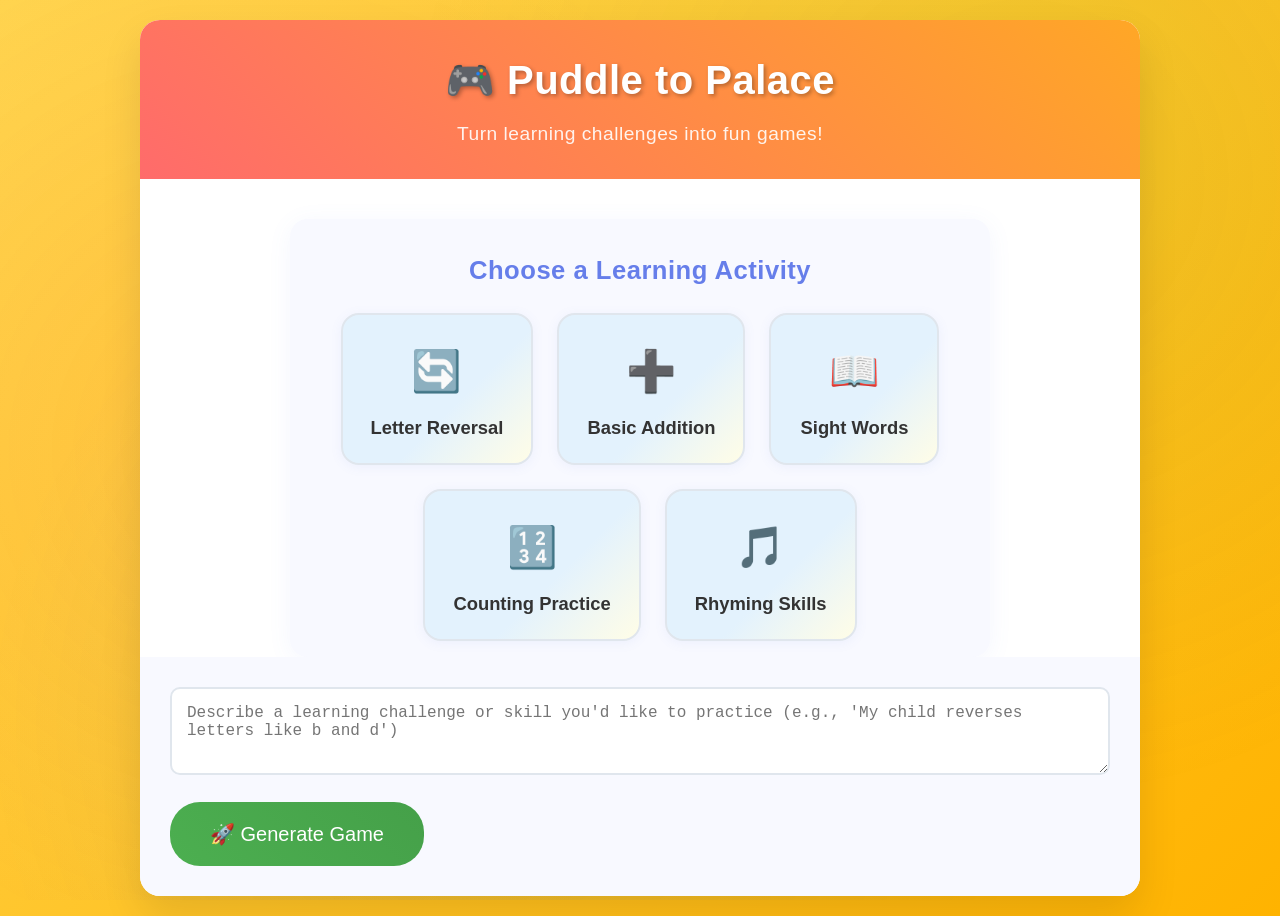
<file: index.html>
<!DOCTYPE html>
<html>
<head>
    <meta charset="UTF-8">
    <meta http-equiv="refresh" content="0; url=html/index.html">
</head>
<body>
    <script>window.location.href = 'html/index.html';</script>
</body>
</html>
</file>
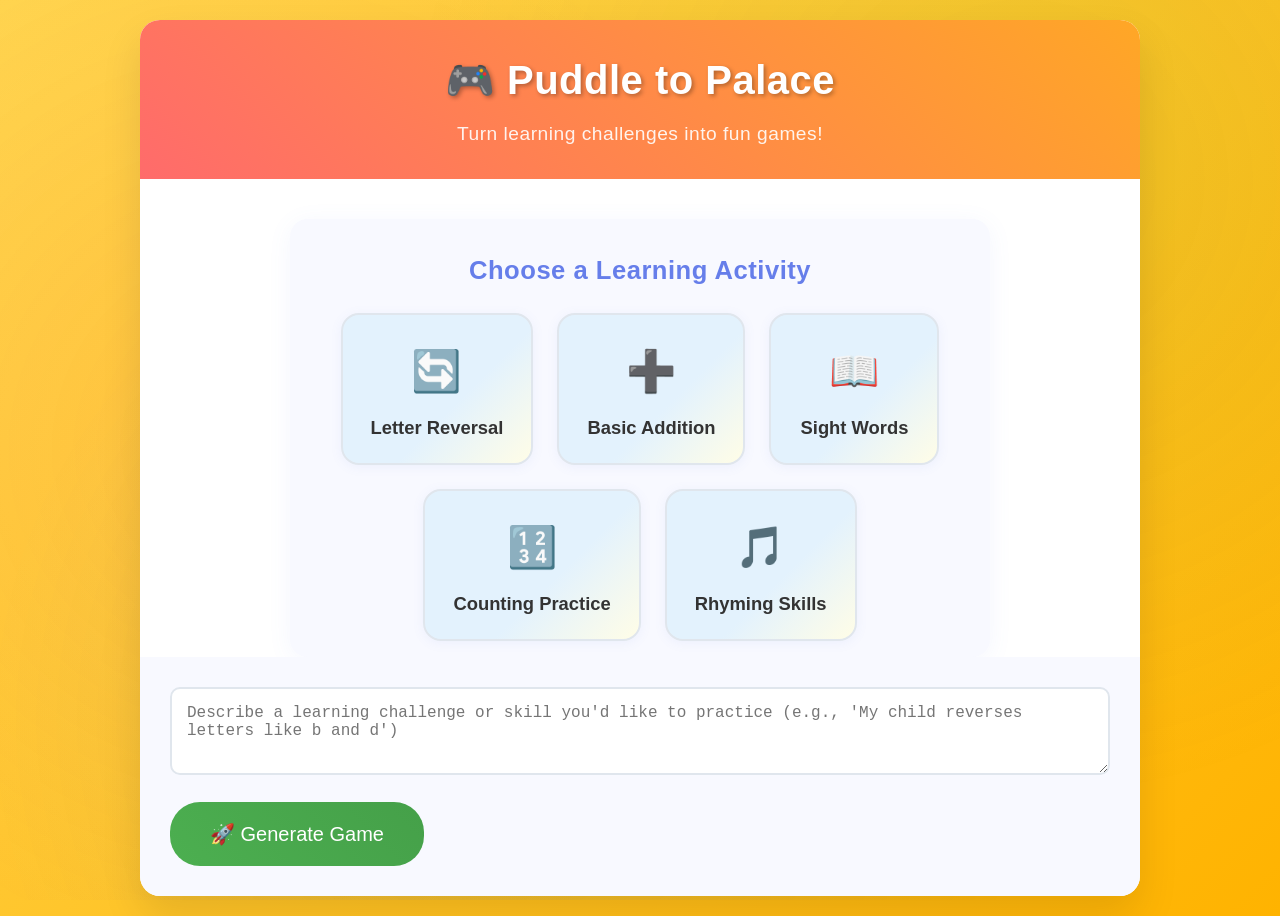
<file: html/index.html>
<!DOCTYPE html>
<html lang="en">
<head>
    <meta charset="UTF-8">
    <meta name="viewport" content="width=device-width, initial-scale=1.0">
    <title>Puddle to Palace</title>
    <link rel="stylesheet" href="../assets/styles.css">
</head>
<body>
    <div class="container">
        <div class="header">
            <h1>🎮 Puddle to Palace</h1>
            <p>Turn learning challenges into fun games!</p>
        </div>

        <!-- Activity Selection Section -->
    <div class="activity-section" id="activitySection">
            <h2 class="activity-title">Choose a Learning Activity</h2>
            <div class="activity-grid">
                <button class="activity-btn" id="btn-letter-reversal" title="Practice b/d and p/q confusion">
                    <span class="activity-icon">🔄</span>
                    <span>Letter Reversal</span>
                </button>
                <button class="activity-btn" id="btn-addition" title="Practice basic addition skills">
                    <span class="activity-icon">➕</span>
                    <span>Basic Addition</span>
                </button>
                <button class="activity-btn" id="btn-sight-words" title="Recognize and practice sight words">
                    <span class="activity-icon">📖</span>
                    <span>Sight Words</span>
                </button>
                <button class="activity-btn" id="btn-counting" title="Practice counting numbers">
                    <span class="activity-icon">🔢</span>
                    <span>Counting Practice</span>
                </button>
                <button class="activity-btn" id="btn-rhyming" title="Practice rhyming skills">
                    <span class="activity-icon">🎵</span>
                    <span>Rhyming Skills</span>
                </button>
            </div>
        </div>

        <div class="input-section" id="inputSection">
            <textarea 
                class="prompt-input" 
                id="promptInput" 
                placeholder="Describe a learning challenge or skill you'd like to practice (e.g., 'My child reverses letters like b and d')"
                rows="3"
            ></textarea>
            
            <button class="generate-btn" id="generateBtn" onclick="generateGame()">🚀 Generate Game</button>
            
            <!-- <div class="example-prompts">
                <h3>Try these example prompts:</h3>
                <div class="quick-prompt" onclick="setPrompt('My child often reverses letters like b and d')">Letter reversal (b/d confusion)</div>
                <div class="quick-prompt" onclick="setPrompt('Help with basic addition facts')">Basic addition practice</div>
                <div class="quick-prompt" onclick="setPrompt('Trouble remembering sight words')">Sight word recognition</div>
                <div class="quick-prompt" onclick="setPrompt('Need to practice counting to 20')">Counting practice</div>
                <div class="quick-prompt" onclick="setPrompt('Difficulty with rhyming words')">Rhyming skills</div>
            </div> -->
        </div>

        <div class="game-area" id="gameArea">
            <div id="gameContent"></div>
            <button class="cancel-btn" onclick="showInputSection()">Cancel</button>
        </div>
    </div>

    <!-- Notification Container -->
    <div class="notification-container" id="notificationContainer"></div>

    <script src="../src/utils.js"></script>
    <script src="../src/dataManager.js"></script>
    <script src="../src/uiManager.js"></script>
    <script src="../src/gameCore.js"></script>
    <script src="../src/game.js"></script>
</body>
</html>
</file>
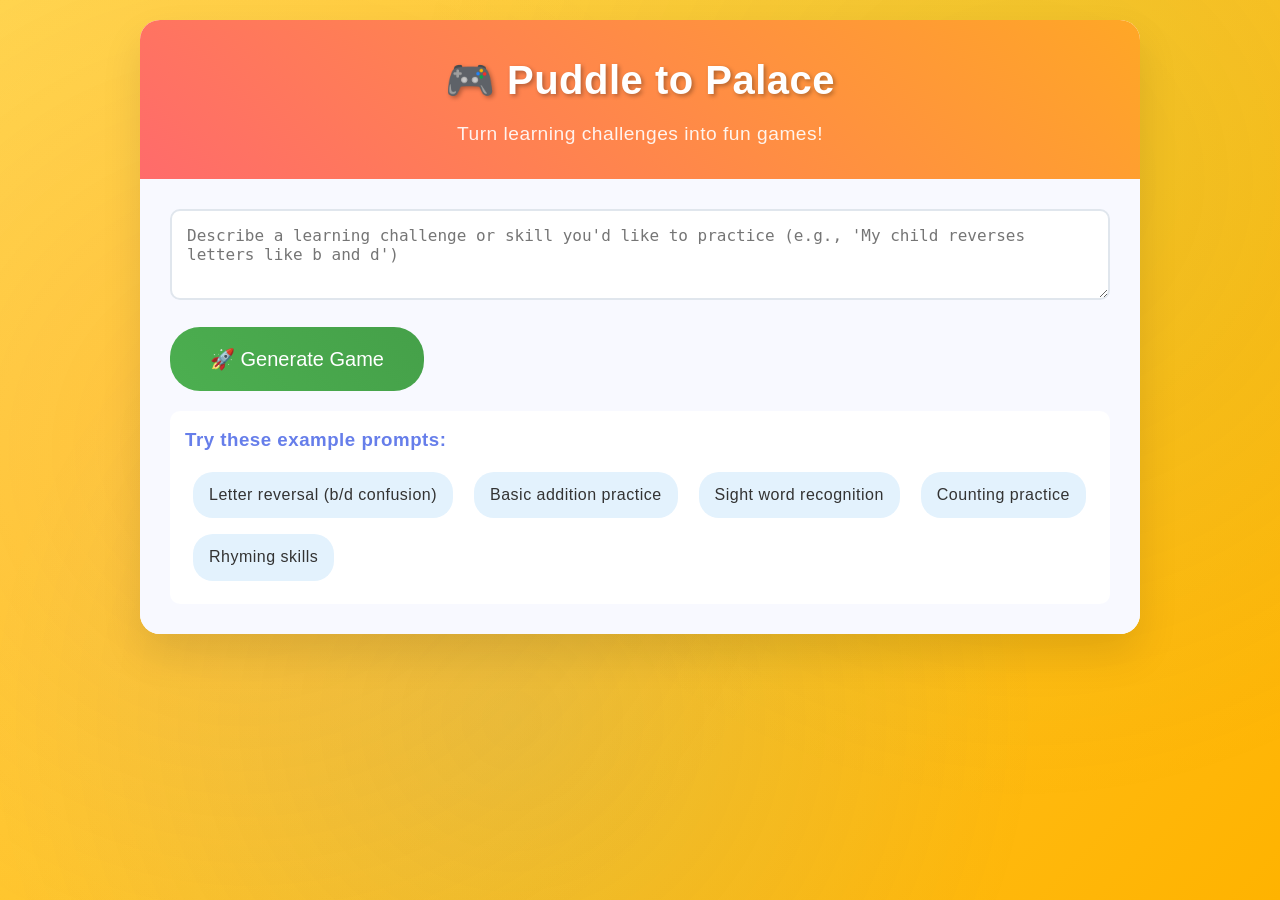
<file: html/game.html>
<!DOCTYPE html>
<html lang="en">
<head>
    <meta charset="UTF-8">
    <meta name="viewport" content="width=device-width, initial-scale=1.0">
    <title>Puddle to Palace</title>
    <style>
        * {
            margin: 0;
            padding: 0;
            box-sizing: border-box;
        }

        body {
            font-family: 'Arial', sans-serif;
            background: linear-gradient(135deg, #ffd54f 0%, #ffb300 100%);
            min-height: 100vh;
            padding: 20px;
            color: #333;
            position: relative;
            letter-spacing: 0.5px;
            line-height: 1.5;
        }

        body::before {
            content: '';
            position: fixed;
            top: 0;
            left: 0;
            right: 0;
            bottom: 0;
            background: radial-gradient(circle at 20% 50%, rgba(255,107,107,0.1) 0%, transparent 50%),
                        radial-gradient(circle at 80% 20%, rgba(76,175,80,0.1) 0%, transparent 50%),
                        radial-gradient(circle at 40% 80%, rgba(33,150,243,0.1) 0%, transparent 50%);
            z-index: -1;
        }

        .container {
            max-width: 1000px;
            margin: 0 auto;
            background: white;
            border-radius: 20px;
            box-shadow: 0 20px 40px rgba(0,0,0,0.1);
            overflow: hidden;
        }

        .header {
            background: linear-gradient(45deg, #ff6b6b, #ffa726);
            padding: 30px;
            text-align: center;
            color: white;
        }

        .header h1 {
            font-size: 2.5em;
            margin-bottom: 10px;
            text-shadow: 2px 2px 4px rgba(0,0,0,0.3);
        }

        .header p {
            font-size: 1.2em;
            opacity: 0.9;
        }

        .input-section {
            padding: 30px;
            background: #f8f9ff;
        }

        .prompt-input {
            width: 100%;
            padding: 15px;
            border: 2px solid #e0e6ed;
            border-radius: 10px;
            font-size: 16px;
            margin-bottom: 20px;
            transition: border-color 0.3s ease;
        }

        .prompt-input:focus {
            outline: none;
            border-color: #667eea;
        }

        .generate-btn {
            background: linear-gradient(45deg, #4CAF50, #45a049);
            color: white;
            border: none;
            padding: 20px 40px;
            font-size: 20px;
            border-radius: 30px;
            cursor: pointer;
            transition: transform 0.2s ease, box-shadow 0.2s ease;
            min-height: 60px;
            min-width: 200px;
        }

        .generate-btn:hover {
            transform: translateY(-2px);
            box-shadow: 0 8px 20px rgba(76, 175, 80, 0.3);
        }

        .example-prompts {
            margin-top: 20px;
            padding: 15px;
            background: white;
            border-radius: 10px;
        }

        .example-prompts h3 {
            color: #667eea;
            margin-bottom: 10px;
        }

        .example-prompt {
            display: inline-block;
            background: #e3f2fd;
            padding: 12px 16px;
            margin: 8px;
            border-radius: 20px;
            font-size: 16px;
            cursor: pointer;
            transition: background-color 0.2s ease;
            min-height: 44px;
            line-height: 1.4;
        }

        .example-prompt:hover {
            background: #bbdefb;
        }

        .game-area {
            padding: 30px;
            min-height: 400px;
            display: none;
        }

        .game-title {
            text-align: center;
            color: #667eea;
            font-size: 2em;
            margin-bottom: 20px;
        }

        .game-content {
            text-align: center;
            font-size: 18px;
            line-height: 1.6;
        }

        /* Letter Recognition Game Styles */
        .letter-game {
            display: flex;
            flex-direction: column;
            align-items: center;
            gap: 30px;
        }

        .target-letter {
            font-size: 4em;
            font-weight: bold;
            color: #ff6b6b;
            background: white;
            padding: 20px 30px;
            border-radius: 15px;
            box-shadow: 0 8px 20px rgba(0,0,0,0.1);
        }

        .letter-options {
            display: flex;
            gap: 20px;
            flex-wrap: wrap;
            justify-content: center;
        }

        .letter-option {
            font-size: 4em;
            font-weight: bold;
            padding: 30px 35px;
            background: #f0f8ff;
            border: 4px solid #e0e6ed;
            border-radius: 20px;
            cursor: pointer;
            transition: all 0.3s ease;
            user-select: none;
            min-height: 100px;
            min-width: 100px;
            display: flex;
            align-items: center;
            justify-content: center;
        }

        .letter-option:hover {
            transform: scale(1.1);
            border-color: #667eea;
        }

        .letter-option.correct {
            background: #c8e6c9;
            border-color: #4CAF50;
            animation: bounce 0.5s ease;
        }

        .letter-option.incorrect {
            background: #ffcdd2;
            border-color: #f44336;
            animation: shake 0.5s ease;
        }

        .score {
            font-size: 1.5em;
            color: #667eea;
            font-weight: bold;
        }

        /* Enhanced mirror word game styles */
        .mirror-words-container {
            display: flex;
            flex-direction: column;
            gap: 30px;
            align-items: center;
        }

        .word-display {
            display: flex;
            gap: 15px;
            flex-wrap: wrap;
            justify-content: center;
            margin: 20px 0;
        }

        .mirror-word {
            background: white;
            padding: 15px;
            border-radius: 15px;
            box-shadow: 0 5px 15px rgba(0,0,0,0.1);
            border: 3px solid #e0e6ed;
        }

        .mirror-letter {
            font-size: 2.5em;
            font-weight: bold;
            margin: 0 3px;
            display: inline-block;
            padding: 5px 8px;
            border-radius: 8px;
            transition: all 0.3s ease;
        }

        .jerking-letter {
            animation: jerk 2s infinite;
            cursor: pointer;
            transform-origin: center;
        }

        .jerking-letter:hover {
            animation-duration: 0.3s;
            transform: scale(1.2);
        }

        .level-selector {
            display: flex;
            gap: 10px;
            justify-content: center;
            margin: 20px 0;
        }

        .level-btn {
            background: #f0f8ff;
            border: 2px solid #667eea;
            color: #667eea;
            padding: 15px 25px;
            border-radius: 25px;
            cursor: pointer;
            transition: all 0.3s ease;
            font-weight: bold;
            font-size: 16px;
            min-height: 50px;
        }

        .level-btn.active {
            background: #667eea;
            color: white;
        }

        .level-btn:hover {
            transform: translateY(-2px);
            box-shadow: 0 5px 15px rgba(102, 126, 234, 0.3);
        }

        .single-letter-grid {
            display: grid;
            grid-template-columns: repeat(auto-fit, minmax(120px, 1fr));
            gap: 20px;
            max-width: 600px;
            margin: 0 auto;
        }

        .letter-card {
            background: white;
            border: 3px solid #e0e6ed;
            border-radius: 15px;
            padding: 25px;
            text-align: center;
            cursor: pointer;
            transition: all 0.3s ease;
            box-shadow: 0 5px 15px rgba(0,0,0,0.1);
        }

        .letter-card:hover {
            transform: translateY(-5px);
            border-color: #667eea;
        }

        .letter-card-content {
            font-size: 3em;
            font-weight: bold;
            margin-bottom: 10px;
        }

        .progress-ring {
            width: 120px;
            height: 120px;
            margin: 20px auto;
            position: relative;
        }

        .progress-ring-circle {
            transform: rotate(-90deg);
            transform-origin: 50% 50%;
        }

        .progress-ring-bg {
            fill: none;
            stroke: #e0e6ed;
            stroke-width: 8;
        }

        .progress-ring-fill {
            fill: none;
            stroke: #4CAF50;
            stroke-width: 8;
            stroke-linecap: round;
            transition: stroke-dasharray 0.5s ease;
        }

        .progress-text {
            position: absolute;
            top: 50%;
            left: 50%;
            transform: translate(-50%, -50%);
            font-size: 1.2em;
            font-weight: bold;
            color: #667eea;
        }

        .selected-letter {
            background: #c8e6c9 !important;
            border: 3px solid #4CAF50;
            animation: selectedPulse 0.5s ease;
        }

        .wrong-letter {
            background: #ffcdd2 !important;
            border: 3px solid #f44336;
            animation: shake 0.5s ease;
        }

        .color-1 { 
            background: linear-gradient(135deg, #ff6b9d, #ff8a80); 
            border: 3px solid #ff1744;
        }
        .color-2 { 
            background: linear-gradient(135deg, #4fc3f7, #29b6f6); 
            border: 3px solid #0277bd;
        }
        .color-3 { 
            background: linear-gradient(135deg, #81c784, #66bb6a); 
            border: 3px solid #388e3c;
        }
        .color-4 { 
            background: linear-gradient(135deg, #ffb74d, #ffa726); 
            border: 3px solid #f57900;
        }
        .color-5 { 
            background: linear-gradient(135deg, #ba68c8, #ab47bc); 
            border: 3px solid #7b1fa2;
        }
        .color-6 { 
            background: linear-gradient(135deg, #4db6ac, #26a69a); 
            border: 3px solid #00695c;
        }

        .letter-card-content {
            font-size: 5em;
            font-weight: 900;
            margin-bottom: 10px;
            text-shadow: 2px 2px 4px rgba(0,0,0,0.3);
            border-radius: 15px;
            padding: 20px 25px;
            color: white;
            position: relative;
            overflow: hidden;
        }

        .letter-card-content::before {
            content: '';
            position: absolute;
            top: 0;
            left: 0;
            right: 0;
            bottom: 0;
            background: linear-gradient(45deg, rgba(255,255,255,0.3), transparent);
            border-radius: 15px;
        }

        .mirror-letter {
            font-size: 4em;
            font-weight: 900;
            margin: 0 8px;
            display: inline-block;
            padding: 15px 20px;
            border-radius: 15px;
            transition: all 0.3s ease;
            color: white;
            text-shadow: 2px 2px 4px rgba(0,0,0,0.4);
            position: relative;
            box-shadow: 0 4px 8px rgba(0,0,0,0.2);
        }

        .mirror-letter::before {
            content: '';
            position: absolute;
            top: 0;
            left: 0;
            right: 0;
            bottom: 0;
            background: linear-gradient(45deg, rgba(255,255,255,0.2), transparent);
            border-radius: 12px;
        }

        .letter-card {
            background: white;
            border: none;
            border-radius: 20px;
            padding: 15px;
            text-align: center;
            cursor: pointer;
            transition: all 0.3s ease;
            box-shadow: 0 8px 16px rgba(0,0,0,0.15);
            position: relative;
            overflow: hidden;
        }

        .letter-card::before {
            content: '';
            position: absolute;
            top: 0;
            left: 0;
            right: 0;
            bottom: 0;
            background: linear-gradient(135deg, rgba(255,255,255,0.1), rgba(255,255,255,0.3));
            border-radius: 20px;
            z-index: 1;
        }

        .letter-card-content {
            position: relative;
            z-index: 2;
        }

        .mirror-word {
            background: white;
            padding: 20px;
            border-radius: 20px;
            box-shadow: 0 8px 20px rgba(0,0,0,0.15);
            border: none;
            position: relative;
            overflow: hidden;
        }

        .mirror-word::before {
            content: '';
            position: absolute;
            top: 0;
            left: 0;
            right: 0;
            bottom: 0;
            background: linear-gradient(135deg, rgba(255,255,255,0.1), rgba(255,255,255,0.4));
            border-radius: 20px;
            z-index: 1;
        }

        .instruction {
            font-size: 1.5em;
            color: #667eea;
            font-weight: bold;
            text-align: center;
            margin: 15px 0;
        }

        .target-highlight {
            background: linear-gradient(45deg, #ff6b6b, #ffa726);
            color: white;
            padding: 5px 10px;
            border-radius: 8px;
            font-weight: bold;
        }

        @keyframes jerk {
            0%, 100% { transform: rotate(0deg) translate(0px, 0px) scale(1); }
            10% { transform: rotate(-3deg) translate(-2px, -1px) scale(1.02); }
            20% { transform: rotate(2deg) translate(1px, 2px) scale(0.98); }
            30% { transform: rotate(-2deg) translate(-1px, 1px) scale(1.01); }
            40% { transform: rotate(3deg) translate(2px, -1px) scale(0.99); }
            50% { transform: rotate(-1deg) translate(-2px, -2px) scale(1.02); }
            60% { transform: rotate(2deg) translate(1px, 1px) scale(0.97); }
            70% { transform: rotate(-2deg) translate(-1px, 2px) scale(1.01); }
            80% { transform: rotate(1deg) translate(2px, -1px) scale(0.99); }
            90% { transform: rotate(-3deg) translate(-1px, -1px) scale(1.01); }
        }

        @keyframes selectedPulse {
            0% { transform: scale(1); }
            50% { transform: scale(1.3); }
            100% { transform: scale(1); }
        }

        @keyframes bounce {
            0%, 20%, 53%, 80%, 100% { transform: translate3d(0,0,0); }
            40%, 43% { transform: translate3d(0,-15px,0); }
            70% { transform: translate3d(0,-7px,0); }
            90% { transform: translate3d(0,-2px,0); }
        }

        @keyframes shake {
            10%, 90% { transform: translate3d(-1px, 0, 0); }
            20%, 80% { transform: translate3d(2px, 0, 0); }
            30%, 50%, 70% { transform: translate3d(-4px, 0, 0); }
            40%, 60% { transform: translate3d(4px, 0, 0); }
        }

        .new-game-btn {
            background: linear-gradient(45deg, #667eea, #764ba2);
            color: white;
            border: none;
            padding: 18px 30px;
            font-size: 18px;
            border-radius: 25px;
            cursor: pointer;
            margin-top: 20px;
            min-height: 55px;
            min-width: 180px;
        }

        .back-btn {
            background: #6c757d;
            color: white;
            border: none;
            padding: 15px 25px;
            border-radius: 20px;
            cursor: pointer;
            margin-bottom: 20px;
            font-size: 16px;
            min-height: 50px;
        }

        /* Custom Notification Styles */
        .notification-container {
            position: fixed;
            top: 20px;
            right: 20px;
            z-index: 1000;
            max-width: 400px;
        }

        .notification {
            background: linear-gradient(135deg, #667eea, #764ba2);
            color: white;
            padding: 20px;
            border-radius: 15px;
            margin-bottom: 10px;
            box-shadow: 0 10px 25px rgba(0,0,0,0.2);
            transform: translateX(100%);
            animation: slideIn 0.5s ease forwards;
            position: relative;
            overflow: hidden;
        }

        .notification.success {
            background: linear-gradient(135deg, #4CAF50, #45a049);
        }

        .notification.level-up {
            background: linear-gradient(135deg, #ff6b6b, #ffa726);
        }

        .notification.info {
            background: linear-gradient(135deg, #29b6f6, #0277bd);
        }

        .notification::before {
            content: '';
            position: absolute;
            top: 0;
            left: 0;
            right: 0;
            bottom: 0;
            background: linear-gradient(45deg, rgba(255,255,255,0.1), transparent);
            border-radius: 15px;
        }

        .notification-content {
            position: relative;
            z-index: 2;
        }

        .notification-title {
            font-size: 1.2em;
            font-weight: bold;
            margin-bottom: 5px;
            display: flex;
            align-items: center;
            gap: 8px;
        }

        .notification-message {
            font-size: 1em;
            opacity: 0.9;
            line-height: 1.4;
        }

        .notification-close {
            position: absolute;
            top: 10px;
            right: 15px;
            background: none;
            border: none;
            color: white;
            font-size: 20px;
            cursor: pointer;
            opacity: 0.7;
            z-index: 3;
        }

        .notification-close:hover {
            opacity: 1;
        }

        @keyframes slideIn {
            from {
                transform: translateX(100%);
                opacity: 0;
            }
            to {
                transform: translateX(0);
                opacity: 1;
            }
        }

        @keyframes slideOut {
            from {
                transform: translateX(0);
                opacity: 1;
            }
            to {
                transform: translateX(100%);
                opacity: 0;
            }
        }

        @media (max-width: 768px) {
            .container {
                margin: 10px;
                border-radius: 15px;
            }
            
            .header {
                padding: 20px;
            }
            
            .header h1 {
                font-size: 2em;
            }
            
            .input-section, .game-area {
                padding: 20px;
            }
            
            .letter-option {
                font-size: 3em;
                padding: 25px 30px;
                min-height: 80px;
                min-width: 80px;
            }
            
            .letter-card-content {
                font-size: 4em;
                padding: 15px 20px;
            }
            
            .mirror-letter {
                font-size: 3em;
                padding: 12px 16px;
                margin: 0 4px;
            }
            
            .progress-ring {
                width: 100px;
                height: 100px;
            }
            
            .progress-ring-circle {
                width: 100px;
                height: 100px;
            }
            
            .progress-ring-bg, .progress-ring-fill {
                cx: 50;
                cy: 50;
                r: 40;
            }
        }
    </style>
</head>
<body>
    <div class="container">
        <div class="header">
            <h1>🎮 Puddle to Palace</h1>
            <p>Turn learning challenges into fun games!</p>
        </div>

        <div class="input-section" id="inputSection">
            <textarea 
                class="prompt-input" 
                id="promptInput" 
                placeholder="Describe a learning challenge or skill you'd like to practice (e.g., 'My child reverses letters like b and d')"
                rows="3"
            ></textarea>
            
            <button class="generate-btn" onclick="generateGame()">🚀 Generate Game</button>
            
            <div class="example-prompts">
                <h3>Try these example prompts:</h3>
                <div class="example-prompt" onclick="setPrompt('My child often reverses letters like b and d')">Letter reversal (b/d confusion)</div>
                <div class="example-prompt" onclick="setPrompt('Help with basic addition facts')">Basic addition practice</div>
                <div class="example-prompt" onclick="setPrompt('Trouble remembering sight words')">Sight word recognition</div>
                <div class="example-prompt" onclick="setPrompt('Need to practice counting to 20')">Counting practice</div>
                <div class="example-prompt" onclick="setPrompt('Difficulty with rhyming words')">Rhyming skills</div>
            </div>
        </div>

        <div class="game-area" id="gameArea">
            <button class="back-btn" onclick="showInputSection()">← Back to Generator</button>
            <div id="gameContent"></div>
        </div>
    </div>

    <!-- Notification Container -->
    <div class="notification-container" id="notificationContainer"></div>

    <script>
        const gameTemplates = {
            'letter_reversal': {
                title: '🔄 Letter Direction Detective',
                description: 'Help identify the correct letter orientation!',
                gameType: 'letter_recognition'
            },
            'addition': {
                title: '➕ Math Adventure',
                description: 'Solve addition problems to score points!',
                gameType: 'math_game'
            },
            'sight_words': {
                title: '👁️ Word Spotter',
                description: 'Quickly identify common sight words!',
                gameType: 'word_recognition'
            },
            'counting': {
                title: '🔢 Number Counter',
                description: 'Practice counting with interactive activities!',
                gameType: 'counting_game'
            },
            'rhyming': {
                title: '🎵 Rhyme Time',
                description: 'Find words that sound alike!',
                gameType: 'rhyme_game'
            }
        };

        let currentGame = null;
        let gameScore = 0;
        let currentLevel = 1;
        let levelsCompleted = 0; // Track completed levels for progression

        function setPrompt(text) {
            document.getElementById('promptInput').value = text;
        }

        function analyzePrompt(prompt) {
            const lowercasePrompt = prompt.toLowerCase();
            
            if (lowercasePrompt.includes('letter') && (lowercasePrompt.includes('reverse') || lowercasePrompt.includes('b') || lowercasePrompt.includes('d'))) {
                return 'letter_reversal';
            } else if (lowercasePrompt.includes('addition') || lowercasePrompt.includes('add') || lowercasePrompt.includes('math')) {
                return 'addition';
            } else if (lowercasePrompt.includes('sight word') || lowercasePrompt.includes('word')) {
                return 'sight_words';
            } else if (lowercasePrompt.includes('count') || lowercasePrompt.includes('number')) {
                return 'counting';
            } else if (lowercasePrompt.includes('rhyme') || lowercasePrompt.includes('rhyming')) {
                return 'rhyming';
            } else {
                return 'letter_reversal'; // Default game
            }
        }

        function generateGame() {
            const prompt = document.getElementById('promptInput').value.trim();
            if (!prompt) {
                showNotification('Missing Input', 'Please enter a learning challenge or goal!', 'info');
                return;
            }

            const gameType = analyzePrompt(prompt);
            const template = gameTemplates[gameType];
            
            currentGame = gameType;
            gameScore = 0;
            currentLevel = 1;
            letterGameLevel = 1; // Reset to beginner level
            selectedCount = 0;
            totalTargets = 0;
            currentTargetLetter = '';

            document.getElementById('inputSection').style.display = 'none';
            document.getElementById('gameArea').style.display = 'block';
            
            createGame(template);
        }

        function createGame(template) {
            const gameContent = document.getElementById('gameContent');
            gameContent.innerHTML = `
                <div class="game-title">${template.title}</div>
                <div class="game-content">
                    <p style="margin-bottom: 20px;">${template.description}</p>
                    <div id="gamePlayArea"></div>
                </div>
            `;

            // Small delay to ensure DOM is ready
            setTimeout(() => {
                switch (template.gameType) {
                    case 'letter_recognition':
                        createLetterGame();
                        break;
                    case 'math_game':
                        createMathGame();
                        break;
                    case 'word_recognition':
                        createWordGame();
                        break;
                    case 'counting_game':
                        createCountingGame();
                        break;
                    case 'rhyme_game':
                        createRhymeGame();
                        break;
                }
            }, 50);
        }

        let currentTargetLetter = '';
        let gameWords = [];
        let selectedCount = 0;
        let totalTargets = 0;
        let letterGameLevel = 1; // 1 = single letters, 2 = words, 3 = numbers
        let solvedCases = []; // Track solved confusing pairs to avoid repetition
        let solvedMirrorWords = []; // Track solved mirror word pairs to avoid repetition

        let letterGameRetryCount = 0;

        function createLetterGame() {
            letterGameLevel = letterGameLevel || 1;
            
            const gamePlayArea = document.getElementById('gamePlayArea');
            if (!gamePlayArea) {
                console.error('gamePlayArea element not found, retrying...');
                // Limit retries to prevent infinite loops
                if (letterGameRetryCount < 5) {
                    letterGameRetryCount++;
                    setTimeout(() => createLetterGame(), 300);
                } else {
                    console.error('Failed to find gamePlayArea after 5 retries, stopping');
                    letterGameRetryCount = 0;
                }
                return;
            }
            
            // Reset retry count on success
            letterGameRetryCount = 0;
            
            // Level selector
            const levelSelector = `
                <div class="level-selector">
                    <button class="level-btn ${letterGameLevel === 1 ? 'active' : ''}" onclick="switchLetterLevel(1)">
                        📝 Single Letters
                    </button>
                    <button class="level-btn ${letterGameLevel === 2 ? 'active' : ''}" onclick="switchLetterLevel(2)">
                        🔤 Words
                    </button>
                    <button class="level-btn ${letterGameLevel === 3 ? 'active' : ''}" onclick="switchLetterLevel(3)">
                        🔢 Numbers
                    </button>
                </div>
            `;
            
            gamePlayArea.innerHTML = `
                <div class="mirror-words-container">
                    <div class="score">Score: ${gameScore}</div>
                    ${levelSelector}
                    <div id="gameContent"></div>
                    <div class="progress-ring">
                        <svg class="progress-ring-circle" width="120" height="120">
                            <circle class="progress-ring-bg" cx="60" cy="60" r="50"></circle>
                            <circle class="progress-ring-fill" cx="60" cy="60" r="50" stroke-dasharray="${2 * Math.PI * 50 * (selectedCount / Math.max(totalTargets, 1))} ${2 * Math.PI * 50}"></circle>
                        </svg>
                        <div class="progress-text">${selectedCount}/${totalTargets}</div>
                    </div>
                    <button class="new-game-btn" onclick="createLetterGame()">New Challenge</button>
                </div>
            `;
            
            // Small delay to ensure DOM is updated
            setTimeout(() => {
                // Generate content based on level
                switch(letterGameLevel) {
                    case 1:
                        createSingleLetterLevel();
                        break;
                    case 2:
                        createWordLevel();
                        break;
                    case 3:
                        createNumberLevel();
                        break;
                }
            }, 10);
        }

        function switchLetterLevel(level) {
            letterGameLevel = level;
            selectedCount = 0;
            totalTargets = 0;
            currentTargetLetter = '';
            levelsCompleted = 0; // Reset progress when manually switching
            solvedCases = []; // Reset solved letter cases
            solvedMirrorWords = []; // Reset solved mirror words
            createLetterGame();
        }

        function createSingleLetterLevel() {
            const gameContent = document.getElementById('gameContent');
            if (!gameContent) {
                console.error('gameContent element not found');
                return;
            }
            
            const confusingPairs = [
                { pair: ['b', 'd'], colors: ['color-1', 'color-2'] },
                { pair: ['p', 'q'], colors: ['color-3', 'color-4'] },
                { pair: ['u', 'n'], colors: ['color-5', 'color-6'] },
                { pair: ['m', 'w'], colors: ['color-1', 'color-3'] },
                { pair: ['f', 't'], colors: ['color-2', 'color-5'] },
                { pair: ['6', '9'], colors: ['color-4', 'color-6'] }
            ];
            
            // Filter out already solved cases
            const availablePairs = confusingPairs.filter(pair => 
                !solvedCases.some(solved => 
                    (solved.includes(pair.pair[0]) && solved.includes(pair.pair[1]))
                )
            );
            
            // If all cases are solved, reset the solved cases
            if (availablePairs.length === 0) {
                solvedCases = [];
                availablePairs.push(...confusingPairs);
            }
            
            const currentSet = availablePairs[Math.floor(Math.random() * availablePairs.length)];
            currentTargetLetter = currentSet.pair[Math.floor(Math.random() * 2)];
            
            // Add this case to solved cases
            solvedCases.push(currentSet.pair);
            
            // Random total letters (3-8 total)
            const totalLetters = 3 + Math.floor(Math.random() * 6); // 3-8 total letters
            const targetCount = Math.min(Math.ceil(totalLetters * 0.4), Math.floor(totalLetters * 0.6)); // 40-60% targets
            const distractorCount = totalLetters - targetCount;
            
            // Create array of letters with multiple instances
            const letterArray = [];
            
            // Add target letters
            for (let i = 0; i < targetCount; i++) {
                letterArray.push({
                    letter: currentTargetLetter,
                    isTarget: true,
                    color: currentSet.colors[currentSet.pair.indexOf(currentTargetLetter)]
                });
            }
            
            // Add distractor (mirror) letters
            const distractorLetter = currentSet.pair.find(l => l !== currentTargetLetter);
            for (let i = 0; i < distractorCount; i++) {
                letterArray.push({
                    letter: distractorLetter,
                    isTarget: false,
                    color: currentSet.colors[currentSet.pair.indexOf(distractorLetter)]
                });
            }
            
            // Shuffle array
            for (let i = letterArray.length - 1; i > 0; i--) {
                const j = Math.floor(Math.random() * (i + 1));
                [letterArray[i], letterArray[j]] = [letterArray[j], letterArray[i]];
            }
            
            totalTargets = targetCount;
            selectedCount = 0;
            
            gameContent.innerHTML = `
                <div class="instruction">
                    Find all <span class="target-highlight">${currentTargetLetter}</span>
                    <br><small>${targetCount} out of ${totalLetters}</small>
                </div>
                <div class="single-letter-grid">
                    ${letterArray.map((item, index) => `
                        <div class="letter-card" onclick="selectSingleLetter(this, '${item.letter}', ${index})">
                            <div class="letter-card-content ${item.color} ${Math.random() < 0.6 ? 'jerking-letter' : ''}">${item.letter}</div>
                        </div>
                    `).join('')}
                </div>
            `;
        }

        function createWordLevel() {
            const gameContent = document.getElementById('gameContent');
            if (!gameContent) {
                console.error('gameContent element not found');
                return;
            }
            
            // Mirror word pairs (semordnilaps) - words that form other words when reversed
            const mirrorWordPairs = [
                { word: 'stressed', mirror: 'desserts' },
                { word: 'tool', mirror: 'loot' },
                { word: 'evil', mirror: 'live' },
                { word: 'lever', mirror: 'revel' },
                { word: 'level', mirror: 'level' },
                { word: 'flow', mirror: 'wolf' },
                { word: 'stop', mirror: 'pots' },
                { word: 'drawer', mirror: 'reward' },
                { word: 'sleep', mirror: 'peels' },
                { word: 'doom', mirror: 'mood' }
            ];
            
            // Filter out already solved mirror word pairs
            const availablePairs = mirrorWordPairs.filter(pair => 
                !solvedMirrorWords.some(solved => 
                    solved.word === pair.word || solved.mirror === pair.mirror
                )
            );
            
            // If all pairs are solved, reset the solved list
            if (availablePairs.length === 0) {
                solvedMirrorWords = [];
                availablePairs.push(...mirrorWordPairs);
            }
            
            // Select a random mirror word pair
            const selectedPair = availablePairs[Math.floor(Math.random() * availablePairs.length)];
            
            // Add this pair to solved list
            solvedMirrorWords.push(selectedPair);
            
            // Create array with original word, its mirror, and some distractors
            const allWords = [selectedPair.word, selectedPair.mirror];
            
            // Add some distractor words
            const distractors = mirrorWordPairs
                .filter(pair => pair !== selectedPair)
                .slice(0, 2)
                .map(pair => Math.random() < 0.5 ? pair.word : pair.mirror);
            
            allWords.push(...distractors);
            
            // Shuffle the words
            for (let i = allWords.length - 1; i > 0; i--) {
                const j = Math.floor(Math.random() * (i + 1));
                [allWords[i], allWords[j]] = [allWords[j], allWords[i]];
            }
            
            selectedCount = 0;
            totalTargets = 2; // Both words in the pair
            
            gameContent.innerHTML = `
                <div class="instruction">
                    Find mirror words
                    <br><small>One backwards = the other</small>
                </div>
                <div class="word-display">
                    ${allWords.map((word, index) => `
                        <div class="mirror-word" onclick="selectMirrorWord(this, '${word}', '${selectedPair.word}', '${selectedPair.mirror}')">
                            ${word.split('').map(letter => `
                                <span class="mirror-letter color-${(index % 6) + 1}">${letter}</span>
                            `).join('')}
                        </div>
                    `).join('')}
                </div>
            `;
        }

        function createNumberLevel() {
            const gameContent = document.getElementById('gameContent');
            if (!gameContent) {
                console.error('gameContent element not found');
                return;
            }
            
            const numberPairs = [
                { pair: ['6', '9'], colors: ['color-1', 'color-2'] },
                { pair: ['2', '5'], colors: ['color-3', 'color-4'] },
                { pair: ['1', '7'], colors: ['color-5', 'color-6'] }
            ];
            
            const currentSet = numberPairs[Math.floor(Math.random() * numberPairs.length)];
            currentTargetLetter = currentSet.pair[Math.floor(Math.random() * 2)];
            
            // Create number sequences or math problems
            const numberSequences = [];
            for (let i = 0; i < 4; i++) {
                let sequence = '';
                for (let j = 0; j < 4 + Math.floor(Math.random() * 3); j++) {
                    sequence += Math.random() < 0.4 ? currentTargetLetter : 
                               Math.random() < 0.5 ? currentSet.pair.find(n => n !== currentTargetLetter) :
                               String(Math.floor(Math.random() * 10));
                }
                numberSequences.push(sequence);
            }
            
            selectedCount = 0;
            totalTargets = 0;
            
            gameContent.innerHTML = `
                <div class="instruction">
                    Find all <span class="target-highlight">${currentTargetLetter}</span>
                </div>
                <div class="word-display number-game">
                    ${generateNumberSequences(numberSequences, currentSet.pair, currentSet.colors)}
                </div>
            `;
        }

        function generateNumberSequences(sequences, confusingNumbers, colors) {
            totalTargets = 0;
            
            return sequences.map(sequence => {
                const numbers = sequence.split('').map((number, index) => {
                    const colorIndex = confusingNumbers.indexOf(number);
                    const isTarget = number === currentTargetLetter;
                    if (isTarget) totalTargets++;
                    
                    const colorClass = colorIndex !== -1 ? colors[colorIndex] : '';
                    const jerkingClass = Math.random() < 0.7 ? 'jerking-letter' : '';
                    
                    return `<span 
                        class="mirror-letter ${colorClass} ${jerkingClass}" 
                        onclick="selectLetter(this, '${number}')"
                        data-number="${number}"
                    >${number}</span>`;
                }).join('');
                
                return `<div class="mirror-word">${numbers}</div>`;
            }).join('');
        }

        function selectSingleLetter(element, letter, index) {
            const letterElement = element.querySelector('.letter-card-content');
            if (letterElement) {
                letterElement.classList.remove('jerking-letter');
            }
            
            if (letter === currentTargetLetter && !element.classList.contains('selected-letter')) {
                element.classList.add('selected-letter');
                selectedCount++;
                gameScore += 15; // Higher points for single letter mode
                
                // Update score and progress with null checks
                const scoreElement = document.querySelector('.score');
                if (scoreElement) {
                    scoreElement.textContent = `Score: ${gameScore}`;
                }
                
                // Update progress and progress text
                const progressFill = document.querySelector('.progress-ring-fill');
                const progressText = document.querySelector('.progress-text');
                if (progressFill && progressText) {
                    const circumference = 2 * Math.PI * 50;
                    progressFill.style.strokeDasharray = `${circumference * (selectedCount / totalTargets)} ${circumference}`;
                    progressText.textContent = `${selectedCount}/${totalTargets}`;
                }
                
                if (selectedCount === totalTargets) {
                    setTimeout(() => {
                        levelsCompleted++;
                        showNotification('Perfect!', `You found all ${totalTargets} "${currentTargetLetter}" letters!`, 'success');
                        
                        // Auto-advance to next level after 5 completed levels
                        if (levelsCompleted >= 5 && letterGameLevel === 1) {
                            letterGameLevel = 2;
                            levelsCompleted = 0;
                            setTimeout(() => {
                                showNotification('Level Up!', "You've mastered single letters. Now try mirror words!", 'level-up');
                            }, 1000);
                        } else if (levelsCompleted >= 5 && letterGameLevel === 2) {
                            letterGameLevel = 3;
                            levelsCompleted = 0;
                            setTimeout(() => {
                                showNotification('Level Up!', "You've mastered mirror words. Now try numbers!", 'level-up');
                            }, 1000);
                        }
                        
                        // Recreate the game if gamePlayArea is missing
                        const gamePlayArea = document.getElementById('gamePlayArea');
                        if (gamePlayArea) {
                            createLetterGame();
                        } else {
                            // Recreate the entire game structure
                            const template = gameTemplates[currentGame];
                            if (template) {
                                createGame(template);
                            }
                        }
                    }, 500);
                }
            } else if (letter !== currentTargetLetter) {
                element.classList.add('wrong-letter');
                setTimeout(() => {
                    element.classList.remove('wrong-letter');
                    if (letterElement) {
                        letterElement.classList.add('jerking-letter');
                    }
                }, 600);
            }
        }

        function generateMirrorWords(words, confusingLetters, colors) {
            totalTargets = 0;
            
            return words.map(word => {
                const letters = word.split('').map((letter, index) => {
                    const colorIndex = confusingLetters.indexOf(letter);
                    const isTarget = letter === currentTargetLetter;
                    if (isTarget) totalTargets++;
                    
                    const colorClass = colorIndex !== -1 ? colors[colorIndex] : '';
                    const jerkingClass = Math.random() < 0.7 ? 'jerking-letter' : ''; // 70% chance of jerking
                    
                    return `<span 
                        class="mirror-letter ${colorClass} ${jerkingClass}" 
                        onclick="selectLetter(this, '${letter}')"
                        data-letter="${letter}"
                        data-word-index="${words.indexOf(word)}"
                        data-letter-index="${index}"
                    >${letter}</span>`;
                }).join('');
                
                return `<div class="mirror-word">${letters}</div>`;
            }).join('');
        }

        function selectLetter(element, letter) {
            // Remove jerking animation when clicked
            element.classList.remove('jerking-letter');
            
            if (letter === currentTargetLetter) {
                if (!element.classList.contains('selected-letter')) {
                    element.classList.add('selected-letter');
                    selectedCount++;
                    gameScore += 10;
                    
                    // Update score and progress display with null checks
                    const scoreElement = document.querySelector('.score');
                    if (scoreElement) {
                        scoreElement.textContent = `Score: ${gameScore}`;
                    }
                    
                    // Update progress
                    const progressFill = document.querySelector('.progress-ring-fill');
                    const progressText = document.querySelector('.progress-text');
                    if (progressFill && progressText) {
                        const circumference = 2 * Math.PI * 50;
                        progressFill.style.strokeDasharray = `${circumference * (selectedCount / totalTargets)} ${circumference}`;
                        progressText.textContent = `${selectedCount}/${totalTargets}`;
                    }
                    
                    // Check if all target letters are found
                    if (selectedCount === totalTargets) {
                        setTimeout(() => {
                            const contentType = letterGameLevel === 3 ? 'numbers' : 'letters';
                            showNotification('Great Job!', `You found all ${totalTargets} "${currentTargetLetter}" ${contentType}!`, 'success');
                            
                            // Ensure proper game structure exists
                            const gamePlayArea = document.getElementById('gamePlayArea');
                            if (gamePlayArea) {
                                setTimeout(() => createLetterGame(), 1500);
                            } else {
                                // Recreate the entire game structure
                                const template = gameTemplates[currentGame];
                                if (template) {
                                    setTimeout(() => createGame(template), 1500);
                                }
                            }
                        }, 500);
                    }
                }
            } else {
                element.classList.add('wrong-letter');
                setTimeout(() => {
                    element.classList.remove('wrong-letter');
                    element.classList.add('jerking-letter'); // Resume jerking after wrong click
                }, 600);
            }
        }

        function selectMirrorWord(element, selectedWord, word1, word2) {
            // Check if this word is one of the correct mirror pair
            if (selectedWord === word1 || selectedWord === word2) {
                if (!element.classList.contains('selected-letter')) {
                    element.classList.add('selected-letter');
                    selectedCount++;
                    gameScore += 20; // Higher score for word pairs
                    
                    // Update score display
                    const scoreElement = document.querySelector('.score');
                    if (scoreElement) {
                        scoreElement.textContent = `Score: ${gameScore}`;
                    }
                    
                    // Update progress
                    const progressFill = document.querySelector('.progress-ring-fill');
                    const progressText = document.querySelector('.progress-text');
                    if (progressFill && progressText) {
                        const circumference = 2 * Math.PI * 50;
                        progressFill.style.strokeDasharray = `${circumference * (selectedCount / totalTargets)} ${circumference}`;
                        progressText.textContent = `${selectedCount}/${totalTargets}`;
                    }
                    
                    // Check if both words are found
                    if (selectedCount === totalTargets) {
                        setTimeout(() => {
                            levelsCompleted++;
                            showNotification('Excellent!', `You found the mirror word pair: "${word1}" ↔ "${word2}"!`, 'success');
                            
                            // Auto-advance after 5 mirror word levels
                            if (levelsCompleted >= 5 && letterGameLevel === 2) {
                                letterGameLevel = 3;
                                levelsCompleted = 0;
                                setTimeout(() => {
                                    showNotification('Level Up!', "You've mastered mirror words. Now try numbers!", 'level-up');
                                }, 1000);
                            }
                            
                            // Ensure proper game structure exists
                            const gamePlayArea = document.getElementById('gamePlayArea');
                            if (gamePlayArea) {
                                setTimeout(() => createLetterGame(), 1500);
                            } else {
                                // Recreate the entire game structure
                                const template = gameTemplates[currentGame];
                                if (template) {
                                    setTimeout(() => createGame(template), 1500);
                                }
                            }
                        }, 500);
                    }
                }
            } else {
                // Wrong word - show feedback
                element.classList.add('wrong-letter');
                setTimeout(() => {
                    element.classList.remove('wrong-letter');
                }, 600);
            }
        }

        function createMathGame() {
            const num1 = Math.floor(Math.random() * 10) + 1;
            const num2 = Math.floor(Math.random() * 10) + 1;
            const correctAnswer = num1 + num2;
            
            const wrongAnswers = [
                correctAnswer + 1,
                correctAnswer - 1,
                correctAnswer + 2
            ].filter(ans => ans > 0);
            
            const allAnswers = [correctAnswer, ...wrongAnswers.slice(0, 2)].sort(() => Math.random() - 0.5);
            
            const gamePlayArea = document.getElementById('gamePlayArea');
            gamePlayArea.innerHTML = `
                <div class="letter-game">
                    <div class="score">Score: ${gameScore}</div>
                    <div style="font-size: 2em; margin: 20px;">${num1} + ${num2} = ?</div>
                    <div class="letter-options">
                        ${allAnswers.map(answer => 
                            `<div class="letter-option" onclick="checkMath(${answer}, ${correctAnswer})">${answer}</div>`
                        ).join('')}
                    </div>
                    <button class="new-game-btn" onclick="createMathGame()">Next Problem</button>
                </div>
            `;
        }

        function checkMath(selected, correct) {
            const options = document.querySelectorAll('.letter-option');
            options.forEach(option => {
                if (parseInt(option.textContent) === selected) {
                    if (selected === correct) {
                        option.classList.add('correct');
                        gameScore += 10;
                        setTimeout(() => createMathGame(), 1000);
                    } else {
                        option.classList.add('incorrect');
                    }
                }
            });
        }

        function createWordGame() {
            const sightWords = ['the', 'and', 'a', 'to', 'said', 'you', 'he', 'it', 'in', 'was', 'for', 'that', 'have', 'they', 'but', 'had', 'what', 'were', 'when', 'who'];
            const targetWord = sightWords[Math.floor(Math.random() * sightWords.length)];
            
            const distractors = sightWords.filter(word => word !== targetWord).slice(0, 2);
            const allWords = [targetWord, ...distractors].sort(() => Math.random() - 0.5);
            
            const gamePlayArea = document.getElementById('gamePlayArea');
            gamePlayArea.innerHTML = `
                <div class="letter-game">
                    <div class="score">Score: ${gameScore}</div>
                    <div style="font-size: 1.5em; margin: 20px;">Find the word: <strong>${targetWord}</strong></div>
                    <div class="letter-options">
                        ${allWords.map(word => 
                            `<div class="letter-option" style="font-size: 1.5em;" onclick="checkWord('${word}', '${targetWord}')">${word}</div>`
                        ).join('')}
                    </div>
                    <button class="new-game-btn" onclick="createWordGame()">Next Word</button>
                </div>
            `;
        }

        function checkWord(selected, target) {
            const options = document.querySelectorAll('.letter-option');
            options.forEach(option => {
                if (option.textContent === selected) {
                    if (selected === target) {
                        option.classList.add('correct');
                        gameScore += 10;
                        setTimeout(() => createWordGame(), 1000);
                    } else {
                        option.classList.add('incorrect');
                    }
                }
            });
        }

        function createCountingGame() {
            const targetNumber = Math.floor(Math.random() * 20) + 1;
            const circles = '🔵'.repeat(targetNumber);
            
            const wrongAnswers = [
                targetNumber + 1,
                targetNumber - 1,
                targetNumber + 2
            ].filter(ans => ans > 0);
            
            const allAnswers = [targetNumber, ...wrongAnswers.slice(0, 2)].sort(() => Math.random() - 0.5);
            
            const gamePlayArea = document.getElementById('gamePlayArea');
            gamePlayArea.innerHTML = `
                <div class="letter-game">
                    <div class="score">Score: ${gameScore}</div>
                    <div style="font-size: 1.5em; margin: 20px;">Count the circles:</div>
                    <div style="font-size: 2em; margin: 20px; line-height: 1.2;">${circles}</div>
                    <div class="letter-options">
                        ${allAnswers.map(answer => 
                            `<div class="letter-option" onclick="checkCount(${answer}, ${targetNumber})">${answer}</div>`
                        ).join('')}
                    </div>
                    <button class="new-game-btn" onclick="createCountingGame()">Next Count</button>
                </div>
            `;
        }

        function checkCount(selected, correct) {
            const options = document.querySelectorAll('.letter-option');
            options.forEach(option => {
                if (parseInt(option.textContent) === selected) {
                    if (selected === correct) {
                        option.classList.add('correct');
                        gameScore += 10;
                        setTimeout(() => createCountingGame(), 1000);
                    } else {
                        option.classList.add('incorrect');
                    }
                }
            });
        }

        function createRhymeGame() {
            const rhymePairs = [
                ['cat', 'hat'], ['dog', 'log'], ['sun', 'fun'], ['book', 'look'], 
                ['car', 'star'], ['bee', 'tree'], ['fish', 'dish'], ['ring', 'sing']
            ];
            
            const currentPair = rhymePairs[Math.floor(Math.random() * rhymePairs.length)];
            const targetWord = currentPair[0];
            const rhymeWord = currentPair[1];
            
            const nonRhymes = ['apple', 'house', 'water', 'happy', 'green'].filter(word => 
                !currentPair.includes(word)
            ).slice(0, 2);
            
            const allWords = [rhymeWord, ...nonRhymes].sort(() => Math.random() - 0.5);
            
            const gamePlayArea = document.getElementById('gamePlayArea');
            gamePlayArea.innerHTML = `
                <div class="letter-game">
                    <div class="score">Score: ${gameScore}</div>
                    <div style="font-size: 1.5em; margin: 20px;">Which word rhymes with: <strong>${targetWord}</strong>?</div>
                    <div class="letter-options">
                        ${allWords.map(word => 
                            `<div class="letter-option" style="font-size: 1.2em;" onclick="checkRhyme('${word}', '${rhymeWord}')">${word}</div>`
                        ).join('')}
                    </div>
                    <button class="new-game-btn" onclick="createRhymeGame()">Next Rhyme</button>
                </div>
            `;
        }

        function checkRhyme(selected, correct) {
            const options = document.querySelectorAll('.letter-option');
            options.forEach(option => {
                if (option.textContent === selected) {
                    if (selected === correct) {
                        option.classList.add('correct');
                        gameScore += 10;
                        setTimeout(() => createRhymeGame(), 1000);
                    } else {
                        option.classList.add('incorrect');
                    }
                }
            });
        }

        function showInputSection() {
            document.getElementById('inputSection').style.display = 'block';
            document.getElementById('gameArea').style.display = 'none';
        }

        // Custom Notification System
        function showNotification(title, message, type = 'info', duration = 4000) {
            const container = document.getElementById('notificationContainer');
            const notification = document.createElement('div');
            notification.className = `notification ${type}`;
            
            // Get appropriate emoji based on type
            let emoji = '';
            switch(type) {
                case 'success':
                    emoji = '🎉';
                    break;
                case 'level-up':
                    emoji = '🎓';
                    break;
                case 'info':
                    emoji = 'ℹ️';
                    break;
                default:
                    emoji = '🎮';
            }
            
            notification.innerHTML = `
                <button class="notification-close" onclick="closeNotification(this)">×</button>
                <div class="notification-content">
                    <div class="notification-title">
                        <span>${emoji}</span>
                        <span>${title}</span>
                    </div>
                    <div class="notification-message">${message}</div>
                </div>
            `;
            
            container.appendChild(notification);
            
            // Auto-remove after specified duration
            setTimeout(() => {
                if (notification.parentNode) {
                    closeNotification(notification.querySelector('.notification-close'));
                }
            }, duration);
        }

        function closeNotification(button) {
            const notification = button.parentNode;
            notification.classList.add('sliding-out');
            
            setTimeout(() => {
                if (notification.parentNode) {
                    notification.parentNode.removeChild(notification);
                }
            }, 300);
        }
    </script>
</body>
</html>
</file>
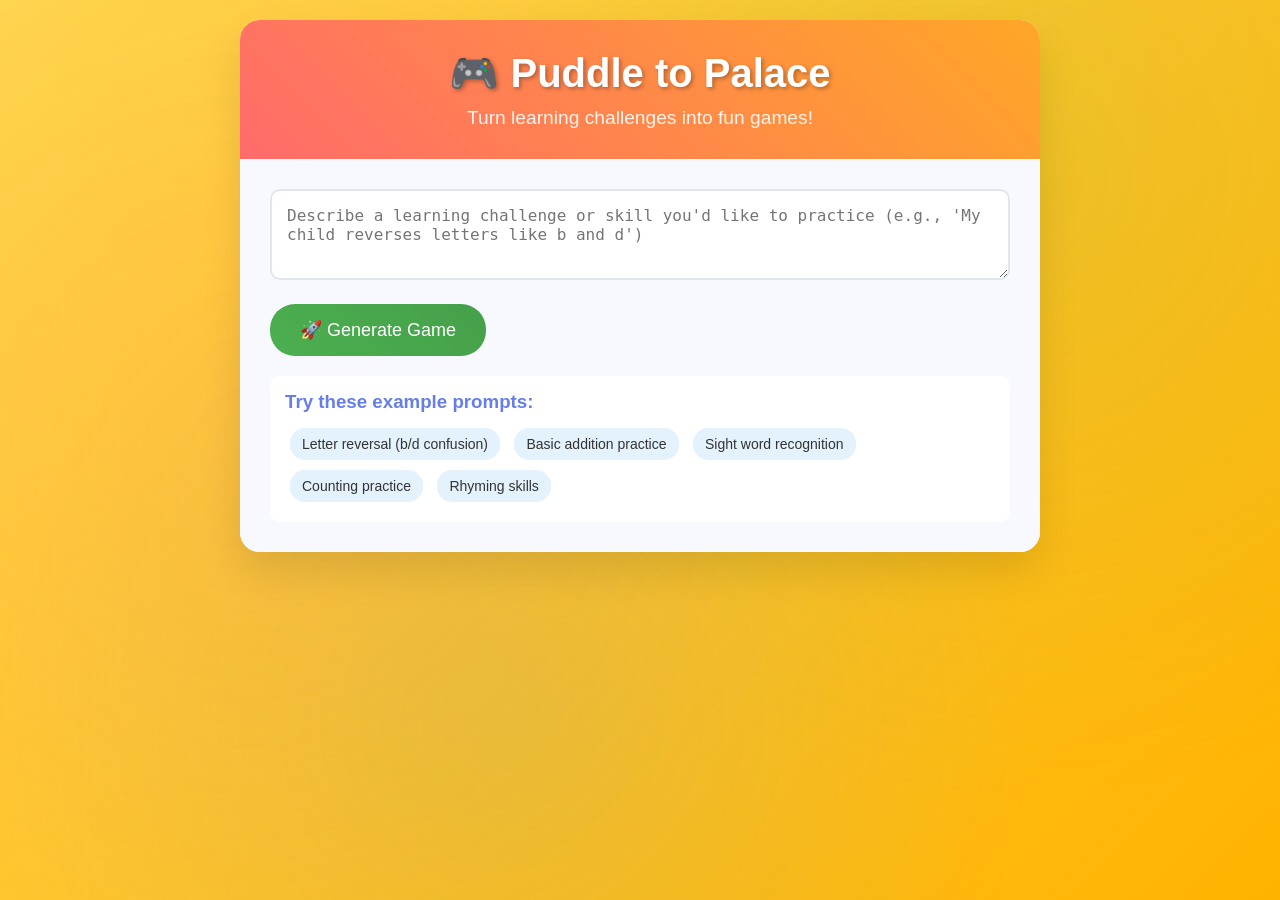
<file: html/main.html>
<!DOCTYPE html>
<html lang="en">
<head>
    <meta charset="UTF-8">
    <meta name="viewport" content="width=device-width, initial-scale=1.0">
    <title>Puddle to Palace</title>
    <style>
        * {
            margin: 0;
            padding: 0;
            box-sizing: border-box;
        }

        body {
            font-family: 'Arial', sans-serif;
            background: linear-gradient(135deg, #ffd54f 0%, #ffb300 100%);
            min-height: 100vh;
            padding: 20px;
            color: #333;
            position: relative;
        }

        body::before {
            content: '';
            position: fixed;
            top: 0;
            left: 0;
            right: 0;
            bottom: 0;
            background: radial-gradient(circle at 20% 50%, rgba(255,107,107,0.1) 0%, transparent 50%),
                        radial-gradient(circle at 80% 20%, rgba(76,175,80,0.1) 0%, transparent 50%),
                        radial-gradient(circle at 40% 80%, rgba(33,150,243,0.1) 0%, transparent 50%);
            z-index: -1;
        }

        .container {
            max-width: 800px;
            margin: 0 auto;
            background: white;
            border-radius: 20px;
            box-shadow: 0 20px 40px rgba(0,0,0,0.1);
            overflow: hidden;
        }

        .header {
            background: linear-gradient(45deg, #ff6b6b, #ffa726);
            padding: 30px;
            text-align: center;
            color: white;
        }

        .header h1 {
            font-size: 2.5em;
            margin-bottom: 10px;
            text-shadow: 2px 2px 4px rgba(0,0,0,0.3);
        }

        .header p {
            font-size: 1.2em;
            opacity: 0.9;
        }

        .input-section {
            padding: 30px;
            background: #f8f9ff;
        }

        .prompt-input {
            width: 100%;
            padding: 15px;
            border: 2px solid #e0e6ed;
            border-radius: 10px;
            font-size: 16px;
            margin-bottom: 20px;
            transition: border-color 0.3s ease;
        }

        .prompt-input:focus {
            outline: none;
            border-color: #667eea;
        }

        .generate-btn {
            background: linear-gradient(45deg, #4CAF50, #45a049);
            color: white;
            border: none;
            padding: 15px 30px;
            font-size: 18px;
            border-radius: 25px;
            cursor: pointer;
            transition: transform 0.2s ease, box-shadow 0.2s ease;
        }

        .generate-btn:hover {
            transform: translateY(-2px);
            box-shadow: 0 8px 20px rgba(76, 175, 80, 0.3);
        }

        .example-prompts {
            margin-top: 20px;
            padding: 15px;
            background: white;
            border-radius: 10px;
        }

        .example-prompts h3 {
            color: #667eea;
            margin-bottom: 10px;
        }

        .example-prompt {
            display: inline-block;
            background: #e3f2fd;
            padding: 8px 12px;
            margin: 5px;
            border-radius: 15px;
            font-size: 14px;
            cursor: pointer;
            transition: background-color 0.2s ease;
        }

        .example-prompt:hover {
            background: #bbdefb;
        }

        .game-area {
            padding: 30px;
            min-height: 400px;
            display: none;
        }

        .game-title {
            text-align: center;
            color: #667eea;
            font-size: 2em;
            margin-bottom: 20px;
        }

        .game-content {
            text-align: center;
            font-size: 18px;
            line-height: 1.6;
        }

        /* Letter Recognition Game Styles */
        .letter-game {
            display: flex;
            flex-direction: column;
            align-items: center;
            gap: 30px;
        }

        .target-letter {
            font-size: 4em;
            font-weight: bold;
            color: #ff6b6b;
            background: white;
            padding: 20px 30px;
            border-radius: 15px;
            box-shadow: 0 8px 20px rgba(0,0,0,0.1);
        }

        .letter-options {
            display: flex;
            gap: 20px;
            flex-wrap: wrap;
            justify-content: center;
        }

        .letter-option {
            font-size: 3em;
            font-weight: bold;
            padding: 20px 25px;
            background: #f0f8ff;
            border: 3px solid #e0e6ed;
            border-radius: 15px;
            cursor: pointer;
            transition: all 0.3s ease;
            user-select: none;
        }

        .letter-option:hover {
            transform: scale(1.1);
            border-color: #667eea;
        }

        .letter-option.correct {
            background: #c8e6c9;
            border-color: #4CAF50;
            animation: bounce 0.5s ease;
        }

        .letter-option.incorrect {
            background: #ffcdd2;
            border-color: #f44336;
            animation: shake 0.5s ease;
        }

        .score {
            font-size: 1.5em;
            color: #667eea;
            font-weight: bold;
        }

        /* Enhanced mirror word game styles */
        .mirror-words-container {
            display: flex;
            flex-direction: column;
            gap: 30px;
            align-items: center;
        }

        .word-display {
            display: flex;
            gap: 15px;
            flex-wrap: wrap;
            justify-content: center;
            margin: 20px 0;
        }

        .mirror-word {
            background: white;
            padding: 15px;
            border-radius: 15px;
            box-shadow: 0 5px 15px rgba(0,0,0,0.1);
            border: 3px solid #e0e6ed;
        }

        .mirror-letter {
            font-size: 2.5em;
            font-weight: bold;
            margin: 0 3px;
            display: inline-block;
            padding: 5px 8px;
            border-radius: 8px;
            transition: all 0.3s ease;
        }

        .jerking-letter {
            animation: jerk 2s infinite;
            cursor: pointer;
            transform-origin: center;
        }

        .jerking-letter:hover {
            animation-duration: 0.3s;
            transform: scale(1.2);
        }

        .level-selector {
            display: flex;
            gap: 10px;
            justify-content: center;
            margin: 20px 0;
        }

        .level-btn {
            background: #f0f8ff;
            border: 2px solid #667eea;
            color: #667eea;
            padding: 10px 20px;
            border-radius: 20px;
            cursor: pointer;
            transition: all 0.3s ease;
            font-weight: bold;
        }

        .level-btn.active {
            background: #667eea;
            color: white;
        }

        .level-btn:hover {
            transform: translateY(-2px);
            box-shadow: 0 5px 15px rgba(102, 126, 234, 0.3);
        }

        .single-letter-grid {
            display: grid;
            grid-template-columns: repeat(auto-fit, minmax(120px, 1fr));
            gap: 20px;
            max-width: 600px;
            margin: 0 auto;
        }

        .letter-card {
            background: white;
            border: 3px solid #e0e6ed;
            border-radius: 15px;
            padding: 20px;
            text-align: center;
            cursor: pointer;
            transition: all 0.3s ease;
            box-shadow: 0 5px 15px rgba(0,0,0,0.1);
        }

        .letter-card:hover {
            transform: translateY(-5px);
            border-color: #667eea;
        }

        .letter-card-content {
            font-size: 3em;
            font-weight: bold;
            margin-bottom: 10px;
        }

        .progress-bar {
            background: #e0e6ed;
            height: 8px;
            border-radius: 4px;
            margin: 20px 0;
            overflow: hidden;
        }

        .progress-fill {
            background: linear-gradient(45deg, #4CAF50, #45a049);
            height: 100%;
            transition: width 0.5s ease;
        }

        .selected-letter {
            background: #c8e6c9 !important;
            border: 3px solid #4CAF50;
            animation: selectedPulse 0.5s ease;
        }

        .wrong-letter {
            background: #ffcdd2 !important;
            border: 3px solid #f44336;
            animation: shake 0.5s ease;
        }

        .color-1 { 
            background: linear-gradient(135deg, #ff6b9d, #ff8a80); 
            border: 3px solid #ff1744;
        }
        .color-2 { 
            background: linear-gradient(135deg, #4fc3f7, #29b6f6); 
            border: 3px solid #0277bd;
        }
        .color-3 { 
            background: linear-gradient(135deg, #81c784, #66bb6a); 
            border: 3px solid #388e3c;
        }
        .color-4 { 
            background: linear-gradient(135deg, #ffb74d, #ffa726); 
            border: 3px solid #f57900;
        }
        .color-5 { 
            background: linear-gradient(135deg, #ba68c8, #ab47bc); 
            border: 3px solid #7b1fa2;
        }
        .color-6 { 
            background: linear-gradient(135deg, #4db6ac, #26a69a); 
            border: 3px solid #00695c;
        }

        .letter-card-content {
            font-size: 4em;
            font-weight: 900;
            margin-bottom: 10px;
            text-shadow: 2px 2px 4px rgba(0,0,0,0.3);
            border-radius: 15px;
            padding: 15px 20px;
            color: white;
            position: relative;
            overflow: hidden;
        }

        .letter-card-content::before {
            content: '';
            position: absolute;
            top: 0;
            left: 0;
            right: 0;
            bottom: 0;
            background: linear-gradient(45deg, rgba(255,255,255,0.3), transparent);
            border-radius: 15px;
        }

        .mirror-letter {
            font-size: 3em;
            font-weight: 900;
            margin: 0 5px;
            display: inline-block;
            padding: 10px 15px;
            border-radius: 12px;
            transition: all 0.3s ease;
            color: white;
            text-shadow: 2px 2px 4px rgba(0,0,0,0.4);
            position: relative;
            box-shadow: 0 4px 8px rgba(0,0,0,0.2);
        }

        .mirror-letter::before {
            content: '';
            position: absolute;
            top: 0;
            left: 0;
            right: 0;
            bottom: 0;
            background: linear-gradient(45deg, rgba(255,255,255,0.2), transparent);
            border-radius: 12px;
        }

        .letter-card {
            background: white;
            border: none;
            border-radius: 20px;
            padding: 15px;
            text-align: center;
            cursor: pointer;
            transition: all 0.3s ease;
            box-shadow: 0 8px 16px rgba(0,0,0,0.15);
            position: relative;
            overflow: hidden;
        }

        .letter-card::before {
            content: '';
            position: absolute;
            top: 0;
            left: 0;
            right: 0;
            bottom: 0;
            background: linear-gradient(135deg, rgba(255,255,255,0.1), rgba(255,255,255,0.3));
            border-radius: 20px;
            z-index: 1;
        }

        .letter-card-content {
            position: relative;
            z-index: 2;
        }

        .mirror-word {
            background: white;
            padding: 20px;
            border-radius: 20px;
            box-shadow: 0 8px 20px rgba(0,0,0,0.15);
            border: none;
            position: relative;
            overflow: hidden;
        }

        .mirror-word::before {
            content: '';
            position: absolute;
            top: 0;
            left: 0;
            right: 0;
            bottom: 0;
            background: linear-gradient(135deg, rgba(255,255,255,0.1), rgba(255,255,255,0.4));
            border-radius: 20px;
            z-index: 1;
        }

        .instruction {
            font-size: 1.3em;
            color: #667eea;
            font-weight: bold;
            text-align: center;
            margin: 15px 0;
        }

        .target-highlight {
            background: linear-gradient(45deg, #ff6b6b, #ffa726);
            color: white;
            padding: 5px 10px;
            border-radius: 8px;
            font-weight: bold;
        }

        @keyframes jerk {
            0%, 100% { transform: rotate(0deg) translate(0px, 0px) scale(1); }
            10% { transform: rotate(-3deg) translate(-2px, -1px) scale(1.02); }
            20% { transform: rotate(2deg) translate(1px, 2px) scale(0.98); }
            30% { transform: rotate(-2deg) translate(-1px, 1px) scale(1.01); }
            40% { transform: rotate(3deg) translate(2px, -1px) scale(0.99); }
            50% { transform: rotate(-1deg) translate(-2px, -2px) scale(1.02); }
            60% { transform: rotate(2deg) translate(1px, 1px) scale(0.97); }
            70% { transform: rotate(-2deg) translate(-1px, 2px) scale(1.01); }
            80% { transform: rotate(1deg) translate(2px, -1px) scale(0.99); }
            90% { transform: rotate(-3deg) translate(-1px, -1px) scale(1.01); }
        }

        @keyframes selectedPulse {
            0% { transform: scale(1); }
            50% { transform: scale(1.3); }
            100% { transform: scale(1); }
        }

        @keyframes bounce {
            0%, 20%, 53%, 80%, 100% { transform: translate3d(0,0,0); }
            40%, 43% { transform: translate3d(0,-15px,0); }
            70% { transform: translate3d(0,-7px,0); }
            90% { transform: translate3d(0,-2px,0); }
        }

        @keyframes shake {
            10%, 90% { transform: translate3d(-1px, 0, 0); }
            20%, 80% { transform: translate3d(2px, 0, 0); }
            30%, 50%, 70% { transform: translate3d(-4px, 0, 0); }
            40%, 60% { transform: translate3d(4px, 0, 0); }
        }

        .new-game-btn {
            background: linear-gradient(45deg, #667eea, #764ba2);
            color: white;
            border: none;
            padding: 12px 25px;
            font-size: 16px;
            border-radius: 20px;
            cursor: pointer;
            margin-top: 20px;
        }

        .back-btn {
            background: #6c757d;
            color: white;
            border: none;
            padding: 10px 20px;
            border-radius: 15px;
            cursor: pointer;
            margin-bottom: 20px;
        }

        /* Custom Notification Styles */
        .notification-container {
            position: fixed;
            top: 20px;
            right: 20px;
            z-index: 1000;
            max-width: 400px;
        }

        .notification {
            background: linear-gradient(135deg, #667eea, #764ba2);
            color: white;
            padding: 20px;
            border-radius: 15px;
            margin-bottom: 10px;
            box-shadow: 0 10px 25px rgba(0,0,0,0.2);
            transform: translateX(100%);
            animation: slideIn 0.5s ease forwards;
            position: relative;
            overflow: hidden;
        }

        .notification.success {
            background: linear-gradient(135deg, #4CAF50, #45a049);
        }

        .notification.level-up {
            background: linear-gradient(135deg, #ff6b6b, #ffa726);
        }

        .notification.info {
            background: linear-gradient(135deg, #29b6f6, #0277bd);
        }

        .notification::before {
            content: '';
            position: absolute;
            top: 0;
            left: 0;
            right: 0;
            bottom: 0;
            background: linear-gradient(45deg, rgba(255,255,255,0.1), transparent);
            border-radius: 15px;
        }

        .notification-content {
            position: relative;
            z-index: 2;
        }

        .notification-title {
            font-size: 1.2em;
            font-weight: bold;
            margin-bottom: 5px;
            display: flex;
            align-items: center;
            gap: 8px;
        }

        .notification-message {
            font-size: 1em;
            opacity: 0.9;
            line-height: 1.4;
        }

        .notification-close {
            position: absolute;
            top: 10px;
            right: 15px;
            background: none;
            border: none;
            color: white;
            font-size: 20px;
            cursor: pointer;
            opacity: 0.7;
            z-index: 3;
        }

        .notification-close:hover {
            opacity: 1;
        }

        @keyframes slideIn {
            from {
                transform: translateX(100%);
                opacity: 0;
            }
            to {
                transform: translateX(0);
                opacity: 1;
            }
        }

        @keyframes slideOut {
            from {
                transform: translateX(0);
                opacity: 1;
            }
            to {
                transform: translateX(100%);
                opacity: 0;
            }
        }

        .notification.sliding-out {
            animation: slideOut 0.3s ease forwards;
        }
    </style>
</head>
<body>
    <div class="container">
        <div class="header">
            <h1>🎮 Puddle to Palace</h1>
            <p>Turn learning challenges into fun games!</p>
        </div>

        <div class="input-section" id="inputSection">
            <textarea 
                class="prompt-input" 
                id="promptInput" 
                placeholder="Describe a learning challenge or skill you'd like to practice (e.g., 'My child reverses letters like b and d')"
                rows="3"
            ></textarea>
            
            <button class="generate-btn" onclick="generateGame()">🚀 Generate Game</button>
            
            <div class="example-prompts">
                <h3>Try these example prompts:</h3>
                <div class="example-prompt" onclick="setPrompt('My child often reverses letters like b and d')">Letter reversal (b/d confusion)</div>
                <div class="example-prompt" onclick="setPrompt('Help with basic addition facts')">Basic addition practice</div>
                <div class="example-prompt" onclick="setPrompt('Trouble remembering sight words')">Sight word recognition</div>
                <div class="example-prompt" onclick="setPrompt('Need to practice counting to 20')">Counting practice</div>
                <div class="example-prompt" onclick="setPrompt('Difficulty with rhyming words')">Rhyming skills</div>
            </div>
        </div>

        <div class="game-area" id="gameArea">
            <button class="back-btn" onclick="showInputSection()">← Back to Generator</button>
            <div id="gameContent"></div>
        </div>
    </div>

    <!-- Notification Container -->
    <div class="notification-container" id="notificationContainer"></div>

    <script>
        const gameTemplates = {
            'letter_reversal': {
                title: '🔄 Letter Direction Detective',
                description: 'Help identify the correct letter orientation!',
                gameType: 'letter_recognition'
            },
            'addition': {
                title: '➕ Math Adventure',
                description: 'Solve addition problems to score points!',
                gameType: 'math_game'
            },
            'sight_words': {
                title: '👁️ Word Spotter',
                description: 'Quickly identify common sight words!',
                gameType: 'word_recognition'
            },
            'counting': {
                title: '🔢 Number Counter',
                description: 'Practice counting with interactive activities!',
                gameType: 'counting_game'
            },
            'rhyming': {
                title: '🎵 Rhyme Time',
                description: 'Find words that sound alike!',
                gameType: 'rhyme_game'
            }
        };

        let currentGame = null;
        let gameScore = 0;
        let currentLevel = 1;
        let levelsCompleted = 0; // Track completed levels for progression

        function setPrompt(text) {
            document.getElementById('promptInput').value = text;
        }

        function analyzePrompt(prompt) {
            const lowercasePrompt = prompt.toLowerCase();
            
            if (lowercasePrompt.includes('letter') && (lowercasePrompt.includes('reverse') || lowercasePrompt.includes('b') || lowercasePrompt.includes('d'))) {
                return 'letter_reversal';
            } else if (lowercasePrompt.includes('addition') || lowercasePrompt.includes('add') || lowercasePrompt.includes('math')) {
                return 'addition';
            } else if (lowercasePrompt.includes('sight word') || lowercasePrompt.includes('word')) {
                return 'sight_words';
            } else if (lowercasePrompt.includes('count') || lowercasePrompt.includes('number')) {
                return 'counting';
            } else if (lowercasePrompt.includes('rhyme') || lowercasePrompt.includes('rhyming')) {
                return 'rhyming';
            } else {
                return 'letter_reversal'; // Default game
            }
        }

        function generateGame() {
            const prompt = document.getElementById('promptInput').value.trim();
            if (!prompt) {
                showNotification('Missing Input', 'Please enter a learning challenge or goal!', 'info');
                return;
            }

            const gameType = analyzePrompt(prompt);
            const template = gameTemplates[gameType];
            
            currentGame = gameType;
            gameScore = 0;
            currentLevel = 1;
            letterGameLevel = 1; // Reset to beginner level
            selectedCount = 0;
            totalTargets = 0;
            currentTargetLetter = '';

            document.getElementById('inputSection').style.display = 'none';
            document.getElementById('gameArea').style.display = 'block';
            
            createGame(template);
        }

        function createGame(template) {
            const gameContent = document.getElementById('gameContent');
            gameContent.innerHTML = `
                <div class="game-title">${template.title}</div>
                <div class="game-content">
                    <p style="margin-bottom: 20px;">${template.description}</p>
                    <div id="gamePlayArea"></div>
                </div>
            `;

            // Small delay to ensure DOM is ready
            setTimeout(() => {
                switch (template.gameType) {
                    case 'letter_recognition':
                        createLetterGame();
                        break;
                    case 'math_game':
                        createMathGame();
                        break;
                    case 'word_recognition':
                        createWordGame();
                        break;
                    case 'counting_game':
                        createCountingGame();
                        break;
                    case 'rhyme_game':
                        createRhymeGame();
                        break;
                }
            }, 50);
        }

        let currentTargetLetter = '';
        let gameWords = [];
        let selectedCount = 0;
        let totalTargets = 0;
        let letterGameLevel = 1; // 1 = single letters, 2 = words, 3 = numbers
        let solvedCases = []; // Track solved confusing pairs to avoid repetition
        let solvedMirrorWords = []; // Track solved mirror word pairs to avoid repetition

        let letterGameRetryCount = 0;

        function createLetterGame() {
            letterGameLevel = letterGameLevel || 1;
            
            const gamePlayArea = document.getElementById('gamePlayArea');
            if (!gamePlayArea) {
                console.error('gamePlayArea element not found, retrying...');
                // Limit retries to prevent infinite loops
                if (letterGameRetryCount < 5) {
                    letterGameRetryCount++;
                    setTimeout(() => createLetterGame(), 300);
                } else {
                    console.error('Failed to find gamePlayArea after 5 retries, stopping');
                    letterGameRetryCount = 0;
                }
                return;
            }
            
            // Reset retry count on success
            letterGameRetryCount = 0;
            
            // Level selector
            const levelSelector = `
                <div class="level-selector">
                    <button class="level-btn ${letterGameLevel === 1 ? 'active' : ''}" onclick="switchLetterLevel(1)">
                        📝 Single Letters
                    </button>
                    <button class="level-btn ${letterGameLevel === 2 ? 'active' : ''}" onclick="switchLetterLevel(2)">
                        🔤 Words
                    </button>
                    <button class="level-btn ${letterGameLevel === 3 ? 'active' : ''}" onclick="switchLetterLevel(3)">
                        🔢 Numbers
                    </button>
                </div>
            `;
            
            gamePlayArea.innerHTML = `
                <div class="mirror-words-container">
                    <div class="score">Score: ${gameScore}</div>
                    ${levelSelector}
                    <div id="gameContent"></div>
                    <div class="progress-bar">
                        <div class="progress-fill" style="width: ${(selectedCount / Math.max(totalTargets, 1)) * 100}%"></div>
                    </div>
                    <button class="new-game-btn" onclick="createLetterGame()">New Challenge</button>
                </div>
            `;
            
            // Small delay to ensure DOM is updated
            setTimeout(() => {
                // Generate content based on level
                switch(letterGameLevel) {
                    case 1:
                        createSingleLetterLevel();
                        break;
                    case 2:
                        createWordLevel();
                        break;
                    case 3:
                        createNumberLevel();
                        break;
                }
            }, 10);
        }

        function switchLetterLevel(level) {
            letterGameLevel = level;
            selectedCount = 0;
            totalTargets = 0;
            currentTargetLetter = '';
            levelsCompleted = 0; // Reset progress when manually switching
            solvedCases = []; // Reset solved letter cases
            solvedMirrorWords = []; // Reset solved mirror words
            createLetterGame();
        }

        function createSingleLetterLevel() {
            const gameContent = document.getElementById('gameContent');
            if (!gameContent) {
                console.error('gameContent element not found');
                return;
            }
            
            const confusingPairs = [
                { pair: ['b', 'd'], colors: ['color-1', 'color-2'] },
                { pair: ['p', 'q'], colors: ['color-3', 'color-4'] },
                { pair: ['u', 'n'], colors: ['color-5', 'color-6'] },
                { pair: ['m', 'w'], colors: ['color-1', 'color-3'] },
                { pair: ['f', 't'], colors: ['color-2', 'color-5'] },
                { pair: ['6', '9'], colors: ['color-4', 'color-6'] }
            ];
            
            // Filter out already solved cases
            const availablePairs = confusingPairs.filter(pair => 
                !solvedCases.some(solved => 
                    (solved.includes(pair.pair[0]) && solved.includes(pair.pair[1]))
                )
            );
            
            // If all cases are solved, reset the solved cases
            if (availablePairs.length === 0) {
                solvedCases = [];
                availablePairs.push(...confusingPairs);
            }
            
            const currentSet = availablePairs[Math.floor(Math.random() * availablePairs.length)];
            currentTargetLetter = currentSet.pair[Math.floor(Math.random() * 2)];
            
            // Add this case to solved cases
            solvedCases.push(currentSet.pair);
            
            // Random total letters (3-8 total)
            const totalLetters = 3 + Math.floor(Math.random() * 6); // 3-8 total letters
            const targetCount = Math.min(Math.ceil(totalLetters * 0.4), Math.floor(totalLetters * 0.6)); // 40-60% targets
            const distractorCount = totalLetters - targetCount;
            
            // Create array of letters with multiple instances
            const letterArray = [];
            
            // Add target letters
            for (let i = 0; i < targetCount; i++) {
                letterArray.push({
                    letter: currentTargetLetter,
                    isTarget: true,
                    color: currentSet.colors[currentSet.pair.indexOf(currentTargetLetter)]
                });
            }
            
            // Add distractor (mirror) letters
            const distractorLetter = currentSet.pair.find(l => l !== currentTargetLetter);
            for (let i = 0; i < distractorCount; i++) {
                letterArray.push({
                    letter: distractorLetter,
                    isTarget: false,
                    color: currentSet.colors[currentSet.pair.indexOf(distractorLetter)]
                });
            }
            
            // Shuffle array
            for (let i = letterArray.length - 1; i > 0; i--) {
                const j = Math.floor(Math.random() * (i + 1));
                [letterArray[i], letterArray[j]] = [letterArray[j], letterArray[i]];
            }
            
            totalTargets = targetCount;
            selectedCount = 0;
            
            gameContent.innerHTML = `
                <div class="instruction">
                    Click all the <span class="target-highlight">${currentTargetLetter}</span> letters!
                    <br><small>Find ${targetCount} of them (${totalLetters} total letters)</small>
                </div>
                <div class="single-letter-grid">
                    ${letterArray.map((item, index) => `
                        <div class="letter-card" onclick="selectSingleLetter(this, '${item.letter}', ${index})">
                            <div class="letter-card-content ${item.color} ${Math.random() < 0.6 ? 'jerking-letter' : ''}">${item.letter}</div>
                        </div>
                    `).join('')}
                </div>
            `;
        }

        function createWordLevel() {
            const gameContent = document.getElementById('gameContent');
            if (!gameContent) {
                console.error('gameContent element not found');
                return;
            }
            
            // Mirror word pairs (semordnilaps) - words that form other words when reversed
            const mirrorWordPairs = [
                { word: 'stressed', mirror: 'desserts' },
                { word: 'tool', mirror: 'loot' },
                { word: 'evil', mirror: 'live' },
                { word: 'lever', mirror: 'revel' },
                { word: 'level', mirror: 'level' },
                { word: 'flow', mirror: 'wolf' },
                { word: 'stop', mirror: 'pots' },
                { word: 'drawer', mirror: 'reward' },
                { word: 'sleep', mirror: 'peels' },
                { word: 'doom', mirror: 'mood' }
            ];
            
            // Filter out already solved mirror word pairs
            const availablePairs = mirrorWordPairs.filter(pair => 
                !solvedMirrorWords.some(solved => 
                    solved.word === pair.word || solved.mirror === pair.mirror
                )
            );
            
            // If all pairs are solved, reset the solved list
            if (availablePairs.length === 0) {
                solvedMirrorWords = [];
                availablePairs.push(...mirrorWordPairs);
            }
            
            // Select a random mirror word pair
            const selectedPair = availablePairs[Math.floor(Math.random() * availablePairs.length)];
            
            // Add this pair to solved list
            solvedMirrorWords.push(selectedPair);
            
            // Create array with original word, its mirror, and some distractors
            const allWords = [selectedPair.word, selectedPair.mirror];
            
            // Add some distractor words
            const distractors = mirrorWordPairs
                .filter(pair => pair !== selectedPair)
                .slice(0, 2)
                .map(pair => Math.random() < 0.5 ? pair.word : pair.mirror);
            
            allWords.push(...distractors);
            
            // Shuffle the words
            for (let i = allWords.length - 1; i > 0; i--) {
                const j = Math.floor(Math.random() * (i + 1));
                [allWords[i], allWords[j]] = [allWords[j], allWords[i]];
            }
            
            selectedCount = 0;
            totalTargets = 2; // Both words in the pair
            
            gameContent.innerHTML = `
                <div class="instruction">
                    Find the two words that are mirrors of each other!
                    <br><small>Hint: One word spelled backwards is the other word</small>
                </div>
                <div class="word-display">
                    ${allWords.map((word, index) => `
                        <div class="mirror-word" onclick="selectMirrorWord(this, '${word}', '${selectedPair.word}', '${selectedPair.mirror}')">
                            ${word.split('').map(letter => `
                                <span class="mirror-letter color-${(index % 6) + 1}">${letter}</span>
                            `).join('')}
                        </div>
                    `).join('')}
                </div>
            `;
        }

        function createNumberLevel() {
            const gameContent = document.getElementById('gameContent');
            if (!gameContent) {
                console.error('gameContent element not found');
                return;
            }
            
            const numberPairs = [
                { pair: ['6', '9'], colors: ['color-1', 'color-2'] },
                { pair: ['2', '5'], colors: ['color-3', 'color-4'] },
                { pair: ['1', '7'], colors: ['color-5', 'color-6'] }
            ];
            
            const currentSet = numberPairs[Math.floor(Math.random() * numberPairs.length)];
            currentTargetLetter = currentSet.pair[Math.floor(Math.random() * 2)];
            
            // Create number sequences or math problems
            const numberSequences = [];
            for (let i = 0; i < 4; i++) {
                let sequence = '';
                for (let j = 0; j < 4 + Math.floor(Math.random() * 3); j++) {
                    sequence += Math.random() < 0.4 ? currentTargetLetter : 
                               Math.random() < 0.5 ? currentSet.pair.find(n => n !== currentTargetLetter) :
                               String(Math.floor(Math.random() * 10));
                }
                numberSequences.push(sequence);
            }
            
            selectedCount = 0;
            totalTargets = 0;
            
            gameContent.innerHTML = `
                <div class="instruction">
                    Click all the <span class="target-highlight">${currentTargetLetter}</span> numbers!
                </div>
                <div class="word-display number-game">
                    ${generateNumberSequences(numberSequences, currentSet.pair, currentSet.colors)}
                </div>
            `;
        }

        function generateNumberSequences(sequences, confusingNumbers, colors) {
            totalTargets = 0;
            
            return sequences.map(sequence => {
                const numbers = sequence.split('').map((number, index) => {
                    const colorIndex = confusingNumbers.indexOf(number);
                    const isTarget = number === currentTargetLetter;
                    if (isTarget) totalTargets++;
                    
                    const colorClass = colorIndex !== -1 ? colors[colorIndex] : '';
                    const jerkingClass = Math.random() < 0.7 ? 'jerking-letter' : '';
                    
                    return `<span 
                        class="mirror-letter ${colorClass} ${jerkingClass}" 
                        onclick="selectLetter(this, '${number}')"
                        data-number="${number}"
                    >${number}</span>`;
                }).join('');
                
                return `<div class="mirror-word">${numbers}</div>`;
            }).join('');
        }

        function selectSingleLetter(element, letter, index) {
            const letterElement = element.querySelector('.letter-card-content');
            if (letterElement) {
                letterElement.classList.remove('jerking-letter');
            }
            
            if (letter === currentTargetLetter && !element.classList.contains('selected-letter')) {
                element.classList.add('selected-letter');
                selectedCount++;
                gameScore += 15; // Higher points for single letter mode
                
                // Update score and progress with null checks
                const scoreElement = document.querySelector('.score');
                if (scoreElement) {
                    scoreElement.textContent = `Score: ${gameScore}`;
                }
                
                const progressElement = document.querySelector('.progress-fill');
                if (progressElement) {
                    progressElement.style.width = `${(selectedCount / totalTargets) * 100}%`;
                }
                
                if (selectedCount === totalTargets) {
                    setTimeout(() => {
                        levelsCompleted++;
                        showNotification('Perfect!', `You found all ${totalTargets} "${currentTargetLetter}" letters!`, 'success');
                        
                        // Auto-advance to next level after 5 completed levels
                        if (levelsCompleted >= 5 && letterGameLevel === 1) {
                            letterGameLevel = 2;
                            levelsCompleted = 0;
                            setTimeout(() => {
                                showNotification('Level Up!', "You've mastered single letters. Now try mirror words!", 'level-up');
                            }, 1000);
                        } else if (levelsCompleted >= 5 && letterGameLevel === 2) {
                            letterGameLevel = 3;
                            levelsCompleted = 0;
                            setTimeout(() => {
                                showNotification('Level Up!', "You've mastered mirror words. Now try numbers!", 'level-up');
                            }, 1000);
                        }
                        
                        // Recreate the game if gamePlayArea is missing
                        const gamePlayArea = document.getElementById('gamePlayArea');
                        if (gamePlayArea) {
                            createLetterGame();
                        } else {
                            // Recreate the entire game structure
                            const template = gameTemplates[currentGame];
                            if (template) {
                                createGame(template);
                            }
                        }
                    }, 500);
                }
            } else if (letter !== currentTargetLetter) {
                element.classList.add('wrong-letter');
                setTimeout(() => {
                    element.classList.remove('wrong-letter');
                    if (letterElement) {
                        letterElement.classList.add('jerking-letter');
                    }
                }, 600);
            }
        }

        function generateMirrorWords(words, confusingLetters, colors) {
            totalTargets = 0;
            
            return words.map(word => {
                const letters = word.split('').map((letter, index) => {
                    const colorIndex = confusingLetters.indexOf(letter);
                    const isTarget = letter === currentTargetLetter;
                    if (isTarget) totalTargets++;
                    
                    const colorClass = colorIndex !== -1 ? colors[colorIndex] : '';
                    const jerkingClass = Math.random() < 0.7 ? 'jerking-letter' : ''; // 70% chance of jerking
                    
                    return `<span 
                        class="mirror-letter ${colorClass} ${jerkingClass}" 
                        onclick="selectLetter(this, '${letter}')"
                        data-letter="${letter}"
                        data-word-index="${words.indexOf(word)}"
                        data-letter-index="${index}"
                    >${letter}</span>`;
                }).join('');
                
                return `<div class="mirror-word">${letters}</div>`;
            }).join('');
        }

        function selectLetter(element, letter) {
            // Remove jerking animation when clicked
            element.classList.remove('jerking-letter');
            
            if (letter === currentTargetLetter) {
                if (!element.classList.contains('selected-letter')) {
                    element.classList.add('selected-letter');
                    selectedCount++;
                    gameScore += 10;
                    
                    // Update score and progress display with null checks
                    const scoreElement = document.querySelector('.score');
                    if (scoreElement) {
                        scoreElement.textContent = `Score: ${gameScore}`;
                    }
                    
                    const progressElement = document.querySelector('.progress-fill');
                    if (progressElement) {
                        progressElement.style.width = `${(selectedCount / totalTargets) * 100}%`;
                    }
                    
                    // Check if all target letters are found
                    if (selectedCount === totalTargets) {
                        setTimeout(() => {
                            const contentType = letterGameLevel === 3 ? 'numbers' : 'letters';
                            showNotification('Great Job!', `You found all ${totalTargets} "${currentTargetLetter}" ${contentType}!`, 'success');
                            
                            // Ensure proper game structure exists
                            const gamePlayArea = document.getElementById('gamePlayArea');
                            if (gamePlayArea) {
                                setTimeout(() => createLetterGame(), 1500);
                            } else {
                                // Recreate the entire game structure
                                const template = gameTemplates[currentGame];
                                if (template) {
                                    setTimeout(() => createGame(template), 1500);
                                }
                            }
                        }, 500);
                    }
                }
            } else {
                element.classList.add('wrong-letter');
                setTimeout(() => {
                    element.classList.remove('wrong-letter');
                    element.classList.add('jerking-letter'); // Resume jerking after wrong click
                }, 600);
            }
        }

        function selectMirrorWord(element, selectedWord, word1, word2) {
            // Check if this word is one of the correct mirror pair
            if (selectedWord === word1 || selectedWord === word2) {
                if (!element.classList.contains('selected-letter')) {
                    element.classList.add('selected-letter');
                    selectedCount++;
                    gameScore += 20; // Higher score for word pairs
                    
                    // Update score display
                    const scoreElement = document.querySelector('.score');
                    if (scoreElement) {
                        scoreElement.textContent = `Score: ${gameScore}`;
                    }
                    
                    // Update progress
                    const progressElement = document.querySelector('.progress-fill');
                    if (progressElement) {
                        progressElement.style.width = `${(selectedCount / totalTargets) * 100}%`;
                    }
                    
                    // Check if both words are found
                    if (selectedCount === totalTargets) {
                        setTimeout(() => {
                            levelsCompleted++;
                            showNotification('Excellent!', `You found the mirror word pair: "${word1}" ↔ "${word2}"!`, 'success');
                            
                            // Auto-advance after 5 mirror word levels
                            if (levelsCompleted >= 5 && letterGameLevel === 2) {
                                letterGameLevel = 3;
                                levelsCompleted = 0;
                                setTimeout(() => {
                                    showNotification('Level Up!', "You've mastered mirror words. Now try numbers!", 'level-up');
                                }, 1000);
                            }
                            
                            // Ensure proper game structure exists
                            const gamePlayArea = document.getElementById('gamePlayArea');
                            if (gamePlayArea) {
                                setTimeout(() => createLetterGame(), 1500);
                            } else {
                                // Recreate the entire game structure
                                const template = gameTemplates[currentGame];
                                if (template) {
                                    setTimeout(() => createGame(template), 1500);
                                }
                            }
                        }, 500);
                    }
                }
            } else {
                // Wrong word - show feedback
                element.classList.add('wrong-letter');
                setTimeout(() => {
                    element.classList.remove('wrong-letter');
                }, 600);
            }
        }

        function createMathGame() {
            const num1 = Math.floor(Math.random() * 10) + 1;
            const num2 = Math.floor(Math.random() * 10) + 1;
            const correctAnswer = num1 + num2;
            
            const wrongAnswers = [
                correctAnswer + 1,
                correctAnswer - 1,
                correctAnswer + 2
            ].filter(ans => ans > 0);
            
            const allAnswers = [correctAnswer, ...wrongAnswers.slice(0, 2)].sort(() => Math.random() - 0.5);
            
            const gamePlayArea = document.getElementById('gamePlayArea');
            gamePlayArea.innerHTML = `
                <div class="letter-game">
                    <div class="score">Score: ${gameScore}</div>
                    <div style="font-size: 2em; margin: 20px;">${num1} + ${num2} = ?</div>
                    <div class="letter-options">
                        ${allAnswers.map(answer => 
                            `<div class="letter-option" onclick="checkMath(${answer}, ${correctAnswer})">${answer}</div>`
                        ).join('')}
                    </div>
                    <button class="new-game-btn" onclick="createMathGame()">Next Problem</button>
                </div>
            `;
        }

        function checkMath(selected, correct) {
            const options = document.querySelectorAll('.letter-option');
            options.forEach(option => {
                if (parseInt(option.textContent) === selected) {
                    if (selected === correct) {
                        option.classList.add('correct');
                        gameScore += 10;
                        setTimeout(() => createMathGame(), 1000);
                    } else {
                        option.classList.add('incorrect');
                    }
                }
            });
        }

        function createWordGame() {
            const sightWords = ['the', 'and', 'a', 'to', 'said', 'you', 'he', 'it', 'in', 'was', 'for', 'that', 'have', 'they', 'but', 'had', 'what', 'were', 'when', 'who'];
            const targetWord = sightWords[Math.floor(Math.random() * sightWords.length)];
            
            const distractors = sightWords.filter(word => word !== targetWord).slice(0, 2);
            const allWords = [targetWord, ...distractors].sort(() => Math.random() - 0.5);
            
            const gamePlayArea = document.getElementById('gamePlayArea');
            gamePlayArea.innerHTML = `
                <div class="letter-game">
                    <div class="score">Score: ${gameScore}</div>
                    <div style="font-size: 1.5em; margin: 20px;">Find the word: <strong>${targetWord}</strong></div>
                    <div class="letter-options">
                        ${allWords.map(word => 
                            `<div class="letter-option" style="font-size: 1.5em;" onclick="checkWord('${word}', '${targetWord}')">${word}</div>`
                        ).join('')}
                    </div>
                    <button class="new-game-btn" onclick="createWordGame()">Next Word</button>
                </div>
            `;
        }

        function checkWord(selected, target) {
            const options = document.querySelectorAll('.letter-option');
            options.forEach(option => {
                if (option.textContent === selected) {
                    if (selected === target) {
                        option.classList.add('correct');
                        gameScore += 10;
                        setTimeout(() => createWordGame(), 1000);
                    } else {
                        option.classList.add('incorrect');
                    }
                }
            });
        }

        function createCountingGame() {
            const targetNumber = Math.floor(Math.random() * 20) + 1;
            const circles = '🔵'.repeat(targetNumber);
            
            const wrongAnswers = [
                targetNumber + 1,
                targetNumber - 1,
                targetNumber + 2
            ].filter(ans => ans > 0);
            
            const allAnswers = [targetNumber, ...wrongAnswers.slice(0, 2)].sort(() => Math.random() - 0.5);
            
            const gamePlayArea = document.getElementById('gamePlayArea');
            gamePlayArea.innerHTML = `
                <div class="letter-game">
                    <div class="score">Score: ${gameScore}</div>
                    <div style="font-size: 1.5em; margin: 20px;">Count the circles:</div>
                    <div style="font-size: 2em; margin: 20px; line-height: 1.2;">${circles}</div>
                    <div class="letter-options">
                        ${allAnswers.map(answer => 
                            `<div class="letter-option" onclick="checkCount(${answer}, ${targetNumber})">${answer}</div>`
                        ).join('')}
                    </div>
                    <button class="new-game-btn" onclick="createCountingGame()">Next Count</button>
                </div>
            `;
        }

        function checkCount(selected, correct) {
            const options = document.querySelectorAll('.letter-option');
            options.forEach(option => {
                if (parseInt(option.textContent) === selected) {
                    if (selected === correct) {
                        option.classList.add('correct');
                        gameScore += 10;
                        setTimeout(() => createCountingGame(), 1000);
                    } else {
                        option.classList.add('incorrect');
                    }
                }
            });
        }

        function createRhymeGame() {
            const rhymePairs = [
                ['cat', 'hat'], ['dog', 'log'], ['sun', 'fun'], ['book', 'look'], 
                ['car', 'star'], ['bee', 'tree'], ['fish', 'dish'], ['ring', 'sing']
            ];
            
            const currentPair = rhymePairs[Math.floor(Math.random() * rhymePairs.length)];
            const targetWord = currentPair[0];
            const rhymeWord = currentPair[1];
            
            const nonRhymes = ['apple', 'house', 'water', 'happy', 'green'].filter(word => 
                !currentPair.includes(word)
            ).slice(0, 2);
            
            const allWords = [rhymeWord, ...nonRhymes].sort(() => Math.random() - 0.5);
            
            const gamePlayArea = document.getElementById('gamePlayArea');
            gamePlayArea.innerHTML = `
                <div class="letter-game">
                    <div class="score">Score: ${gameScore}</div>
                    <div style="font-size: 1.5em; margin: 20px;">Which word rhymes with: <strong>${targetWord}</strong>?</div>
                    <div class="letter-options">
                        ${allWords.map(word => 
                            `<div class="letter-option" style="font-size: 1.2em;" onclick="checkRhyme('${word}', '${rhymeWord}')">${word}</div>`
                        ).join('')}
                    </div>
                    <button class="new-game-btn" onclick="createRhymeGame()">Next Rhyme</button>
                </div>
            `;
        }

        function checkRhyme(selected, correct) {
            const options = document.querySelectorAll('.letter-option');
            options.forEach(option => {
                if (option.textContent === selected) {
                    if (selected === correct) {
                        option.classList.add('correct');
                        gameScore += 10;
                        setTimeout(() => createRhymeGame(), 1000);
                    } else {
                        option.classList.add('incorrect');
                    }
                }
            });
        }

        function showInputSection() {
            document.getElementById('inputSection').style.display = 'block';
            document.getElementById('gameArea').style.display = 'none';
        }

        // Custom Notification System
        function showNotification(title, message, type = 'info', duration = 4000) {
            const container = document.getElementById('notificationContainer');
            const notification = document.createElement('div');
            notification.className = `notification ${type}`;
            
            // Get appropriate emoji based on type
            let emoji = '';
            switch(type) {
                case 'success':
                    emoji = '🎉';
                    break;
                case 'level-up':
                    emoji = '🎓';
                    break;
                case 'info':
                    emoji = 'ℹ️';
                    break;
                default:
                    emoji = '🎮';
            }
            
            notification.innerHTML = `
                <button class="notification-close" onclick="closeNotification(this)">×</button>
                <div class="notification-content">
                    <div class="notification-title">
                        <span>${emoji}</span>
                        <span>${title}</span>
                    </div>
                    <div class="notification-message">${message}</div>
                </div>
            `;
            
            container.appendChild(notification);
            
            // Auto-remove after specified duration
            setTimeout(() => {
                if (notification.parentNode) {
                    closeNotification(notification.querySelector('.notification-close'));
                }
            }, duration);
        }

        function closeNotification(button) {
            const notification = button.parentNode;
            notification.classList.add('sliding-out');
            
            setTimeout(() => {
                if (notification.parentNode) {
                    notification.parentNode.removeChild(notification);
                }
            }, 300);
        }
    </script>
</body>
</html>
</file>
<file: assets/styles.css>
/* Challenge Button Row */
.challenge-btn-row {
    display: flex;
    gap: 18px;
    justify-content: center;
    margin-top: 32px;
    margin-bottom: 8px;
}
.challenge-btn-row button {
    margin: 0;
}
.finish-btn {
    background: linear-gradient(90deg, #43e97b 0%, #38f9d7 100%);
    color: #fff;
    border: none;
    border-radius: 30px;
    padding: 18px 48px;
    font-size: 1.1em;
    font-weight: bold;
    cursor: pointer;
    box-shadow: 0 4px 18px rgba(67, 233, 123, 0.13);
    transition: background 0.2s, transform 0.2s, box-shadow 0.2s;
}
.finish-btn:hover {
    background: linear-gradient(90deg, #38f9d7 0%, #43e97b 100%);
    transform: translateY(-2px) scale(1.04);
    box-shadow: 0 8px 32px rgba(67, 233, 123, 0.18);
}
/* Analytics Table Styles */
.analytics-summary {
    max-width: 1100px;
    margin: 40px auto;
    background: #fff;
    border-radius: 18px;
    box-shadow: 0 4px 24px rgba(102, 126, 234, 0.07);
    padding: 32px 24px;
    text-align: center;
}
.analytics-table {
    width: 100%;
    border-collapse: collapse;
    margin: 24px 0;
    font-size: 1em;
    background: #f8f9ff;
}
.analytics-table th, .analytics-table td {
    border: 1px solid #e0e6ed;
    padding: 8px 12px;
    text-align: center;
}
.analytics-table th {
    background: #667eea;
    color: #fff;
    font-weight: bold;
}
.analytics-table tr:nth-child(even) {
    background: #e3f2fd;
}
/* Ensure number/letter cards are clickable */
.mirror-letter {
    cursor: pointer;
    pointer-events: auto;
    position: relative;
    z-index: 1;
}
/* Cancel Button Styles */
.cancel-btn {
    display: block;
    margin: 40px auto 0 auto;
    background: linear-gradient(90deg, #ff6b6b 60%, #ffa726 100%);
    color: #fff;
    border: none;
    border-radius: 30px;
    padding: 18px 48px;
    font-size: 1.3em;
    font-weight: bold;
    cursor: pointer;
    box-shadow: 0 4px 18px rgba(255, 107, 107, 0.13);
    transition: background 0.2s, transform 0.2s, box-shadow 0.2s;
}
.cancel-btn:hover {
    background: linear-gradient(90deg, #ffa726 60%, #ff6b6b 100%);
    transform: translateY(-2px) scale(1.04);
    box-shadow: 0 8px 32px rgba(255, 107, 107, 0.18);
}
/* Activity Selection Section */
.activity-section {
    margin: 40px auto 0 auto;
    padding: 32px 0 16px 0;
    background: #f8f9ff;
    border-radius: 18px;
    box-shadow: 0 4px 24px rgba(102, 126, 234, 0.07);
    max-width: 700px;
    text-align: center;
}

.activity-title {
    font-size: 1.6em;
    color: #667eea;
    margin-bottom: 24px;
    font-weight: bold;
    letter-spacing: 0.5px;
}

.activity-grid {
    display: flex;
    flex-wrap: wrap;
    gap: 24px;
    justify-content: center;
    align-items: stretch;
}

.activity-btn {
    background: linear-gradient(135deg, #e3f2fd 60%, #fffde7 100%);
    border: 2px solid #e0e6ed;
    border-radius: 18px;
    box-shadow: 0 2px 12px rgba(102, 126, 234, 0.08);
    color: #333;
    font-size: 1.15em;
    font-weight: 600;
    padding: 32px 28px 24px 28px;
    min-width: 170px;
    min-height: 120px;
    display: flex;
    flex-direction: column;
    align-items: center;
    justify-content: center;
    gap: 16px;
    cursor: pointer;
    transition: all 0.25s cubic-bezier(.4,0,.2,1);
    outline: none;
    position: relative;
}

.activity-btn:hover, .activity-btn:focus {
    background: linear-gradient(135deg, #bbdefb 60%, #fffde7 100%);
    border-color: #667eea;
    box-shadow: 0 8px 32px rgba(102, 126, 234, 0.16);
    transform: translateY(-4px) scale(1.04);
    color: #222;
}

.activity-icon {
    font-size: 2.2em;
    margin-bottom: 6px;
    display: block;
}
* {
    margin: 0;
    padding: 0;
    box-sizing: border-box;
}

body {
    font-family: 'Arial', sans-serif;
    background: linear-gradient(135deg, #ffd54f 0%, #ffb300 100%);
    min-height: 100vh;
    padding: 20px;
    color: #333;
    position: relative;
    letter-spacing: 0.5px;
    line-height: 1.5;
}

body::before {
    content: '';
    position: fixed;
    top: 0;
    left: 0;
    right: 0;
    bottom: 0;
    background: radial-gradient(circle at 20% 50%, rgba(255,107,107,0.1) 0%, transparent 50%),
                radial-gradient(circle at 80% 20%, rgba(76,175,80,0.1) 0%, transparent 50%),
                radial-gradient(circle at 40% 80%, rgba(33,150,243,0.1) 0%, transparent 50%);
    z-index: -1;
}

.container {
    max-width: 1000px;
    margin: 0 auto;
    background: white;
    border-radius: 20px;
    box-shadow: 0 20px 40px rgba(0,0,0,0.1);
    overflow: hidden;
}

.header {
    background: linear-gradient(45deg, #ff6b6b, #ffa726);
    padding: 30px;
    text-align: center;
    color: white;
}

.header h1 {
    font-size: 2.5em;
    margin-bottom: 10px;
    text-shadow: 2px 2px 4px rgba(0,0,0,0.3);
}

.header p {
    font-size: 1.2em;
    opacity: 0.9;
}

.input-section {
    padding: 30px;
    background: #f8f9ff;
}

.prompt-input {
    width: 100%;
    padding: 15px;
    border: 2px solid #e0e6ed;
    border-radius: 10px;
    font-size: 16px;
    margin-bottom: 20px;
    transition: border-color 0.3s ease;
}

.prompt-input:focus {
    outline: none;
    border-color: #667eea;
}

.generate-btn {
    background: linear-gradient(45deg, #4CAF50, #45a049);
    color: white;
    border: none;
    padding: 20px 40px;
    font-size: 20px;
    border-radius: 30px;
    cursor: pointer;
    transition: transform 0.2s ease, box-shadow 0.2s ease;
    min-height: 60px;
    min-width: 200px;
}

.generate-btn:hover {
    transform: translateY(-2px);
    box-shadow: 0 8px 20px rgba(76, 175, 80, 0.3);
}

.example-prompts {
    margin-top: 20px;
    padding: 15px;
    background: white;
    border-radius: 10px;
}

.example-prompts h3 {
    color: #667eea;
    margin-bottom: 10px;
}

.example-prompt {
    display: inline-block;
    background: #e3f2fd;
    padding: 12px 16px;
    margin: 8px;
    border-radius: 20px;
    font-size: 16px;
    cursor: pointer;
    transition: background-color 0.2s ease;
    min-height: 44px;
    line-height: 1.4;
}

.example-prompt:hover {
    background: #bbdefb;
}

.game-area {
    padding: 30px;
    min-height: 400px;
    display: none;
}

.game-title {
    text-align: center;
    color: #667eea;
    font-size: 2em;
    margin-bottom: 20px;
}

.game-content {
    text-align: center;
    font-size: 18px;
    line-height: 1.6;
}

/* Letter Recognition Game Styles */
.letter-game {
    display: flex;
    flex-direction: column;
    align-items: center;
    gap: 30px;
}

.target-letter {
    font-size: 4em;
    font-weight: bold;
    color: #ff6b6b;
    background: white;
    padding: 20px 30px;
    border-radius: 15px;
    box-shadow: 0 8px 20px rgba(0,0,0,0.1);
}

.letter-options {
    display: flex;
    gap: 20px;
    flex-wrap: wrap;
    justify-content: center;
}

.letter-option {
    font-size: 4em;
    font-weight: bold;
    padding: 30px 35px;
    background: #f0f8ff;
    border: 4px solid #e0e6ed;
    border-radius: 20px;
    cursor: pointer;
    transition: all 0.3s cubic-bezier(.4,0,.2,1);
    user-select: none;
    min-height: 100px;
    min-width: 100px;
    display: flex;
    align-items: center;
    justify-content: center;
}

.letter-option:hover {
    transform: scale(1.06);
    border-color: #667eea;
    box-shadow: 0 4px 16px rgba(102, 126, 234, 0.15);
}

.letter-option.correct {
    background: #c8e6c9;
    border-color: #4CAF50;
    animation: bounce 0.5s ease;
}

.letter-option.incorrect {
    background: #ffcdd2;
    border-color: #f44336;
    animation: shake 0.5s ease;
}

.score {
    font-size: 1.5em;
    color: #667eea;
    font-weight: bold;
}

/* Enhanced mirror word game styles */
.mirror-words-container {
    display: flex;
    flex-direction: column;
    gap: 30px;
    align-items: center;
}

.word-display {
    display: flex;
    gap: 15px;
    flex-wrap: wrap;
    justify-content: center;
    margin: 20px 0;
}

.mirror-word {
    background: white;
    padding: 15px;
    border-radius: 15px;
    box-shadow: 0 5px 15px rgba(0,0,0,0.1);
    border: 3px solid #e0e6ed;
}

/* Mirror letter styles consolidated below */

.jerking-letter {
    cursor: pointer;
    transform-origin: center;
    transition: transform 0.3s cubic-bezier(.4,0,.2,1), box-shadow 0.3s cubic-bezier(.4,0,.2,1);
}

 .jerking-letter:hover {
    transform: scale(1.08);
    box-shadow: 0 4px 16px rgba(102, 126, 234, 0.18);
}

.level-selector {
    display: flex;
    gap: 10px;
    justify-content: center;
    margin: 20px 0;
}

.level-btn {
    background: #f0f8ff;
    border: 2px solid #667eea;
    color: #667eea;
    padding: 15px 25px;
    border-radius: 25px;
    cursor: pointer;
    transition: all 0.3s cubic-bezier(.4,0,.2,1);
    font-weight: bold;
    font-size: 16px;
    min-height: 50px;
}

.level-btn.active {
    background: #667eea;
    color: white;
}

.level-btn:hover {
    transform: translateY(-2px) scale(1.04);
    box-shadow: 0 8px 24px rgba(102, 126, 234, 0.18);
}

.single-letter-grid {
    display: grid;
    grid-template-columns: repeat(auto-fit, minmax(120px, 1fr));
    gap: 20px;
    max-width: 600px;
    margin: 0 auto;
}

.letter-card {
    background: white;
    border: 3px solid #e0e6ed;
    border-radius: 15px;
    padding: 25px;
    text-align: center;
    cursor: pointer;
    transition: all 0.3s cubic-bezier(.4,0,.2,1);
    box-shadow: 0 5px 15px rgba(0,0,0,0.1);
}

.letter-card:hover {
    transform: translateY(-5px) scale(1.03);
    border-color: #667eea;
    box-shadow: 0 8px 24px rgba(102, 126, 234, 0.13);
}

.letter-card-content {
    font-size: 3em;
    font-weight: bold;
    margin-bottom: 10px;
    display: flex;
    align-items: center;
    justify-content: center;
    height: 150px;
    line-height: 1;
}

.progress-ring {
    width: 120px;
    height: 120px;
    margin: 20px auto;
    position: relative;
}

.progress-ring-circle {
    transform: rotate(-90deg);
    transform-origin: 50% 50%;
}

.progress-ring-bg {
    fill: none;
    stroke: #e0e6ed;
    stroke-width: 8;
}

.progress-ring-fill {
    fill: none;
    stroke: #4CAF50;
    stroke-width: 8;
    stroke-linecap: round;
    transition: stroke-dasharray 0.5s ease;
}

.progress-text {
    position: absolute;
    top: 50%;
    left: 50%;
    transform: translate(-50%, -50%);
    font-size: 1.2em;
    font-weight: bold;
    color: #667eea;
}

.selected-letter {
    background: #c8e6c9 !important;
    border: 3px solid #4CAF50;
    animation: selectedPulse 0.5s ease;
}

.wrong-letter {
    background: #ffcdd2 !important;
    border: 3px solid #f44336;
    animation: shake 0.5s ease;
}

.color-1 { 
    background: linear-gradient(135deg, #ff6b9d, #ff8a80); 
    border: 3px solid #ff1744;
}
.color-2 { 
    background: linear-gradient(135deg, #4fc3f7, #29b6f6); 
    border: 3px solid #0277bd;
}
.color-3 { 
    background: linear-gradient(135deg, #81c784, #66bb6a); 
    border: 3px solid #388e3c;
}
.color-4 { 
    background: linear-gradient(135deg, #ffb74d, #ffa726); 
    border: 3px solid #f57900;
}
.color-5 { 
    background: linear-gradient(135deg, #ba68c8, #ab47bc); 
    border: 3px solid #7b1fa2;
}
.color-6 { 
    background: linear-gradient(135deg, #4db6ac, #26a69a); 
    border: 3px solid #00695c;
}

.letter-card-content {
    font-size: 5em;
    font-weight: 900;
    margin-bottom: 10px;
    text-shadow: 2px 2px 4px rgba(0,0,0,0.3);
    border-radius: 15px;
    padding: 20px 25px;
    color: white;
    position: relative;
    overflow: hidden;
}

.letter-card-content::before {
    content: '';
    position: absolute;
    top: 0;
    left: 0;
    right: 0;
    bottom: 0;
    background: linear-gradient(45deg, rgba(255,255,255,0.3), transparent);
    border-radius: 15px;
}

.mirror-letter {
    font-size: 4em;
    font-weight: 900;
    margin: 0 8px;
    display: inline-flex;
    align-items: center;
    justify-content: center;
    padding: 15px 20px;
    border-radius: 15px;
    transition: all 0.3s ease;
    color: white;
    text-shadow: 2px 2px 4px rgba(0,0,0,0.4);
    position: relative;
    box-shadow: 0 4px 8px rgba(0,0,0,0.2);
    min-height: 60px;
}

.mirror-letter::before {
    content: '';
    position: absolute;
    top: 0;
    left: 0;
    right: 0;
    bottom: 0;
    background: linear-gradient(45deg, rgba(255,255,255,0.2), transparent);
    border-radius: 12px;
}

.letter-card {
    background: white;
    border: none;
    border-radius: 20px;
    padding: 15px;
    text-align: center;
    cursor: pointer;
    transition: all 0.3s ease;
    box-shadow: 0 8px 16px rgba(0,0,0,0.15);
    position: relative;
    overflow: hidden;
}

.letter-card::before {
    content: '';
    position: absolute;
    top: 0;
    left: 0;
    right: 0;
    bottom: 0;
    background: linear-gradient(135deg, rgba(255,255,255,0.1), rgba(255,255,255,0.3));
    border-radius: 20px;
    z-index: 1;
}

.letter-card-content {
    position: relative;
    z-index: 2;
}

.mirror-word {
    background: white;
    padding: 20px;
    border-radius: 20px;
    box-shadow: 0 8px 20px rgba(0,0,0,0.15);
    border: none;
    position: relative;
    overflow: hidden;
}

.mirror-word::before {
    content: '';
    position: absolute;
    top: 0;
    left: 0;
    right: 0;
    bottom: 0;
    background: linear-gradient(135deg, rgba(255,255,255,0.1), rgba(255,255,255,0.4));
    border-radius: 20px;
    z-index: 1;
}

.instruction {
    font-size: 1.5em;
    color: #667eea;
    font-weight: bold;
    text-align: center;
    margin: 15px 0;
}

.target-highlight {
    background: linear-gradient(45deg, #ff6b6b, #ffa726);
    color: white;
    padding: 5px 10px;
    border-radius: 8px;
    font-weight: bold;
}

@keyframes jerk {
    0%, 100% { transform: rotate(0deg) translate(0px, 0px) scale(1); }
    10% { transform: rotate(-3deg) translate(-2px, -1px) scale(1.02); }
    20% { transform: rotate(2deg) translate(1px, 2px) scale(0.98); }
    30% { transform: rotate(-2deg) translate(-1px, 1px) scale(1.01); }
    40% { transform: rotate(3deg) translate(2px, -1px) scale(0.99); }
    50% { transform: rotate(-1deg) translate(-2px, -2px) scale(1.02); }
    60% { transform: rotate(2deg) translate(1px, 1px) scale(0.97); }
    70% { transform: rotate(-2deg) translate(-1px, 2px) scale(1.01); }
    80% { transform: rotate(1deg) translate(2px, -1px) scale(0.99); }
    90% { transform: rotate(-3deg) translate(-1px, -1px) scale(1.01); }
}

@keyframes selectedPulse {
    0% { transform: scale(1); }
    50% { transform: scale(1.3); }
    100% { transform: scale(1); }
}

@keyframes bounce {
    0%, 20%, 53%, 80%, 100% { transform: translate3d(0,0,0); }
    40%, 43% { transform: translate3d(0,-15px,0); }
    70% { transform: translate3d(0,-7px,0); }
    90% { transform: translate3d(0,-2px,0); }
}

@keyframes shake {
    10%, 90% { transform: translate3d(-1px, 0, 0); }
    20%, 80% { transform: translate3d(2px, 0, 0); }
    30%, 50%, 70% { transform: translate3d(-4px, 0, 0); }
    40%, 60% { transform: translate3d(4px, 0, 0); }
}

.new-game-btn {
    background: linear-gradient(45deg, #667eea, #764ba2);
    color: white;
    border: none;
    padding: 18px 30px;
    font-size: 18px;
    border-radius: 25px;
    cursor: pointer;
    margin-top: 20px;
    min-height: 55px;
    min-width: 180px;
}

.back-btn {
    background: #6c757d;
    color: white;
    border: none;
    padding: 15px 25px;
    border-radius: 20px;
    cursor: pointer;
    margin-bottom: 20px;
    font-size: 16px;
    min-height: 50px;
}

/* Custom Notification Styles */
.notification-container {
    position: fixed;
    top: 20px;
    right: 20px;
    z-index: 1000;
    max-width: 400px;
}

.notification {
    background: linear-gradient(135deg, #667eea, #764ba2);
    color: white;
    padding: 20px;
    border-radius: 15px;
    margin-bottom: 10px;
    box-shadow: 0 10px 25px rgba(0,0,0,0.2);
    transform: translateX(100%);
    animation: slideIn 0.5s ease forwards;
    position: relative;
    overflow: hidden;
}

.notification.success {
    background: linear-gradient(135deg, #4CAF50, #45a049);
}

.notification.level-up {
    background: linear-gradient(135deg, #ff6b6b, #ffa726);
}

.notification.info {
    background: linear-gradient(135deg, #29b6f6, #0277bd);
}

.notification::before {
    content: '';
    position: absolute;
    top: 0;
    left: 0;
    right: 0;
    bottom: 0;
    background: linear-gradient(45deg, rgba(255,255,255,0.1), transparent);
    border-radius: 15px;
}

.notification-content {
    position: relative;
    z-index: 2;
}

.notification-title {
    font-size: 1.2em;
    font-weight: bold;
    margin-bottom: 5px;
    display: flex;
    align-items: center;
    gap: 8px;
}

.notification-message {
    font-size: 1em;
    opacity: 0.9;
    line-height: 1.4;
}

.notification-close {
    position: absolute;
    top: 10px;
    right: 15px;
    background: none;
    border: none;
    color: white;
    font-size: 20px;
    cursor: pointer;
    opacity: 0.7;
    z-index: 3;
}

.notification-close:hover {
    opacity: 1;
}

@keyframes slideIn {
    from {
        transform: translateX(100%);
        opacity: 0;
    }
    to {
        transform: translateX(0);
        opacity: 1;
    }
}

@keyframes slideOut {
    from {
        transform: translateX(0);
        opacity: 1;
    }
    to {
        transform: translateX(100%);
        opacity: 0;
    }
}

@media (max-width: 768px) {
    .container {
        margin: 10px;
        border-radius: 15px;
    }
    
    .header {
        padding: 20px;
    }
    
    .header h1 {
        font-size: 2em;
    }
    
    .input-section, .game-area {
        padding: 20px;
    }
    
    .letter-option {
        font-size: 3em;
        padding: 25px 30px;
        min-height: 80px;
        min-width: 80px;
    }
    
    .letter-card-content {
        font-size: 4em;
        padding: 15px 20px;
    }
    
    .mirror-letter {
        font-size: 3em;
        padding: 12px 16px;
        margin: 0 4px;
    }
    
    .progress-ring {
        width: 100px;
        height: 100px;
    }
    
    .progress-ring-circle {
        width: 100px;
        height: 100px;
    }
    
    .progress-ring-bg, .progress-ring-fill {
        cx: 50;
        cy: 50;
        r: 40;
    }
}
</file>
